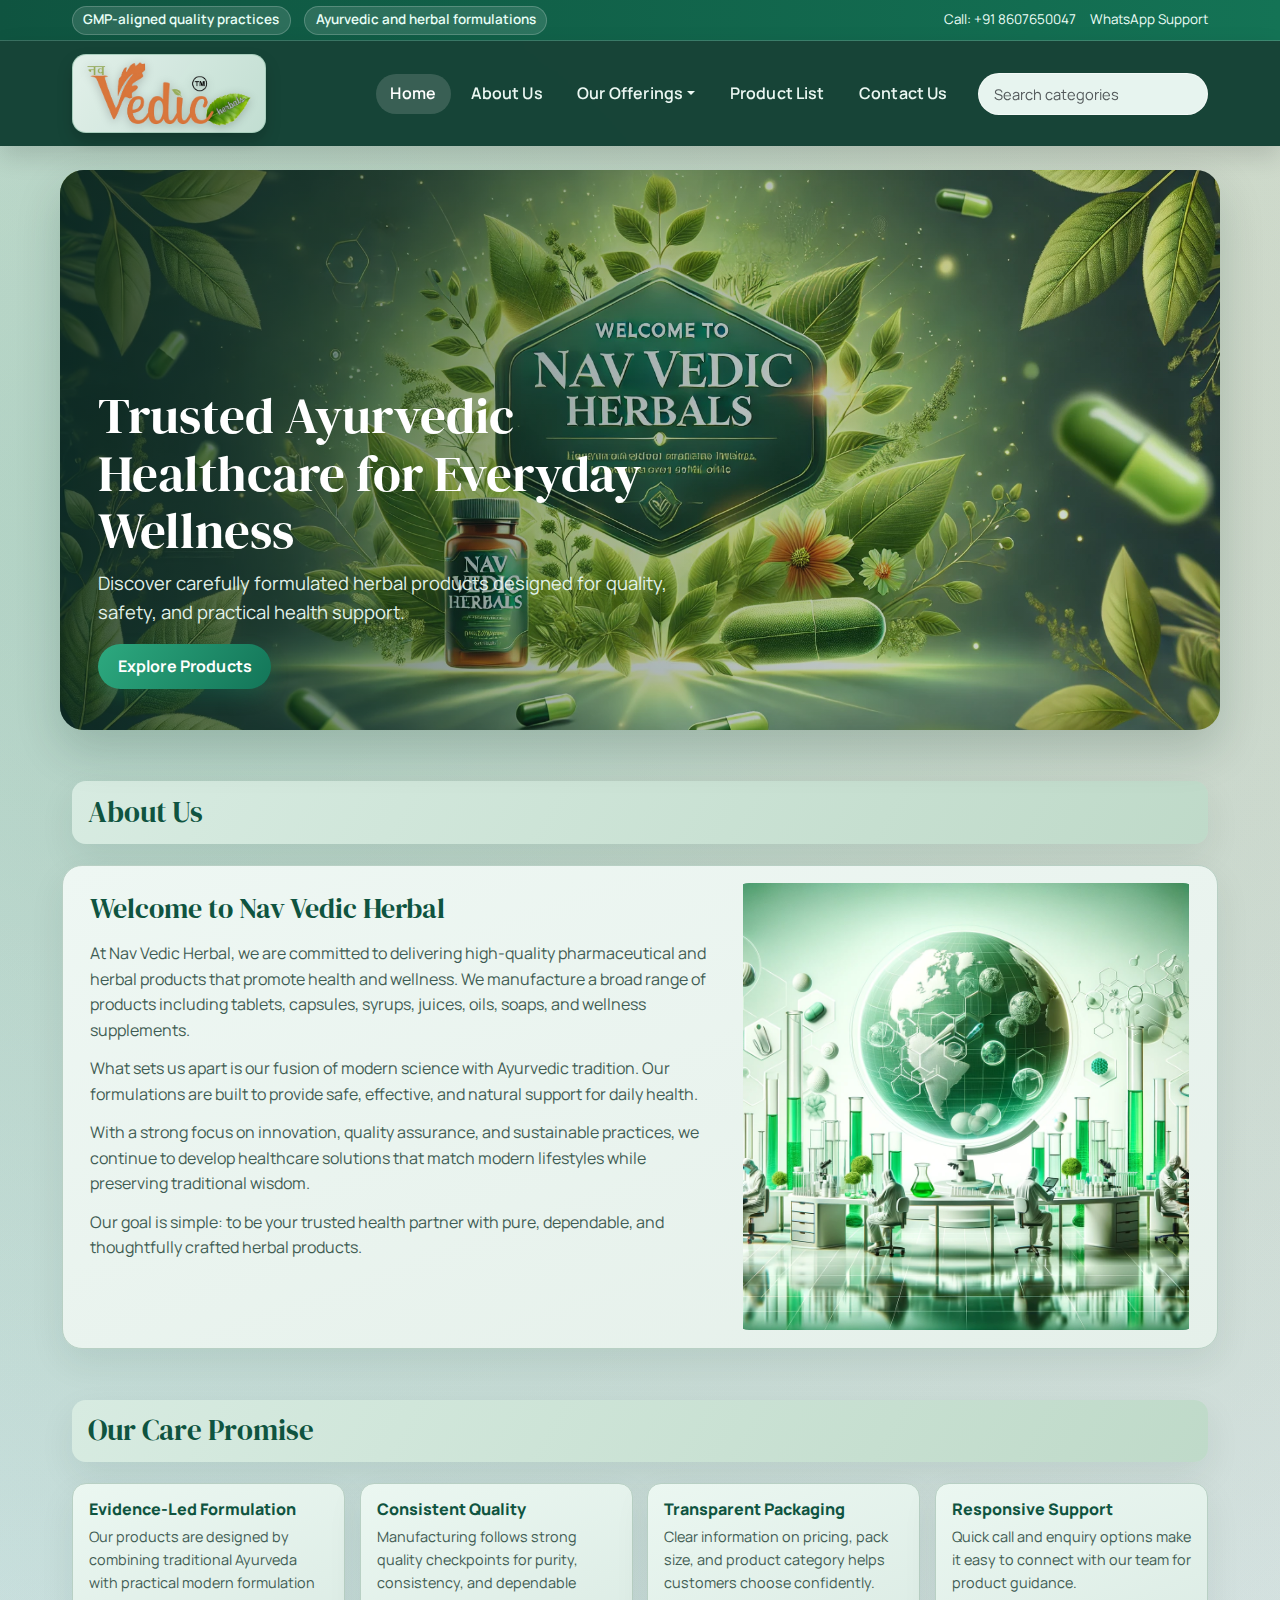
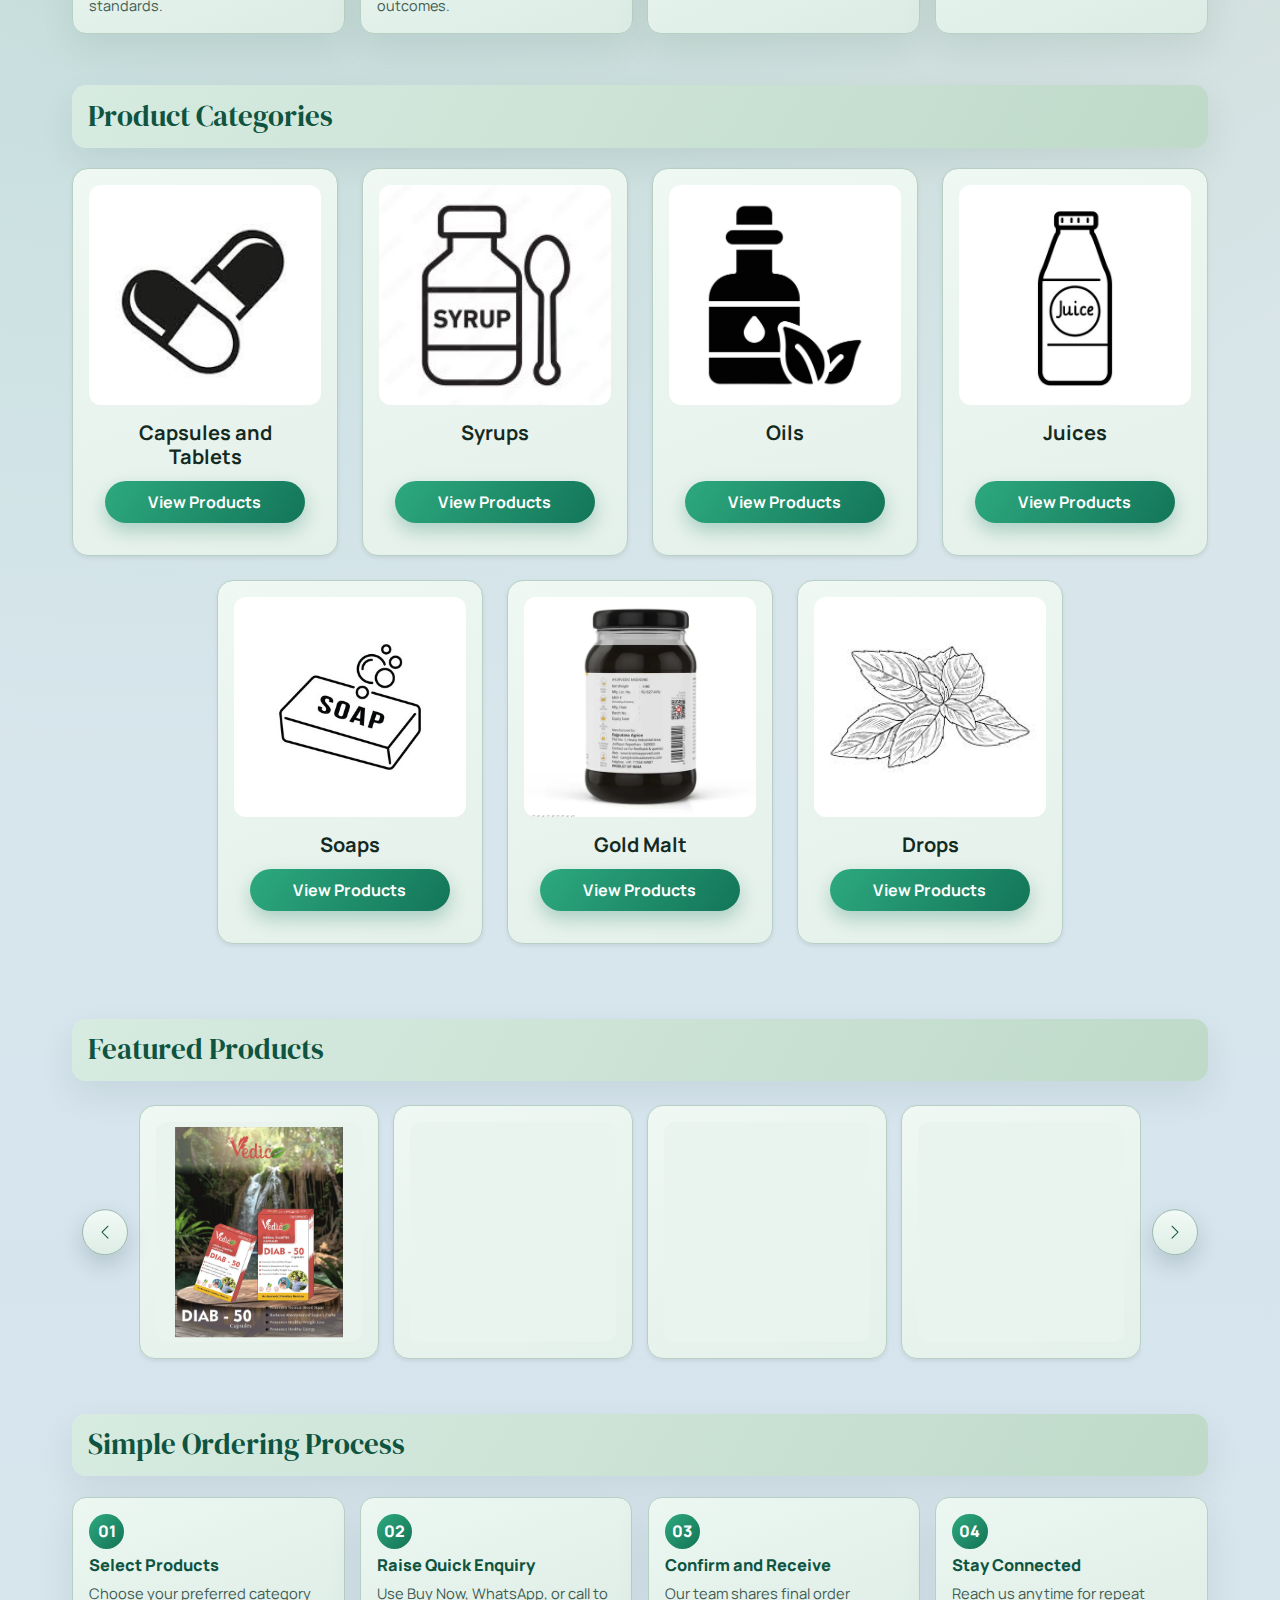
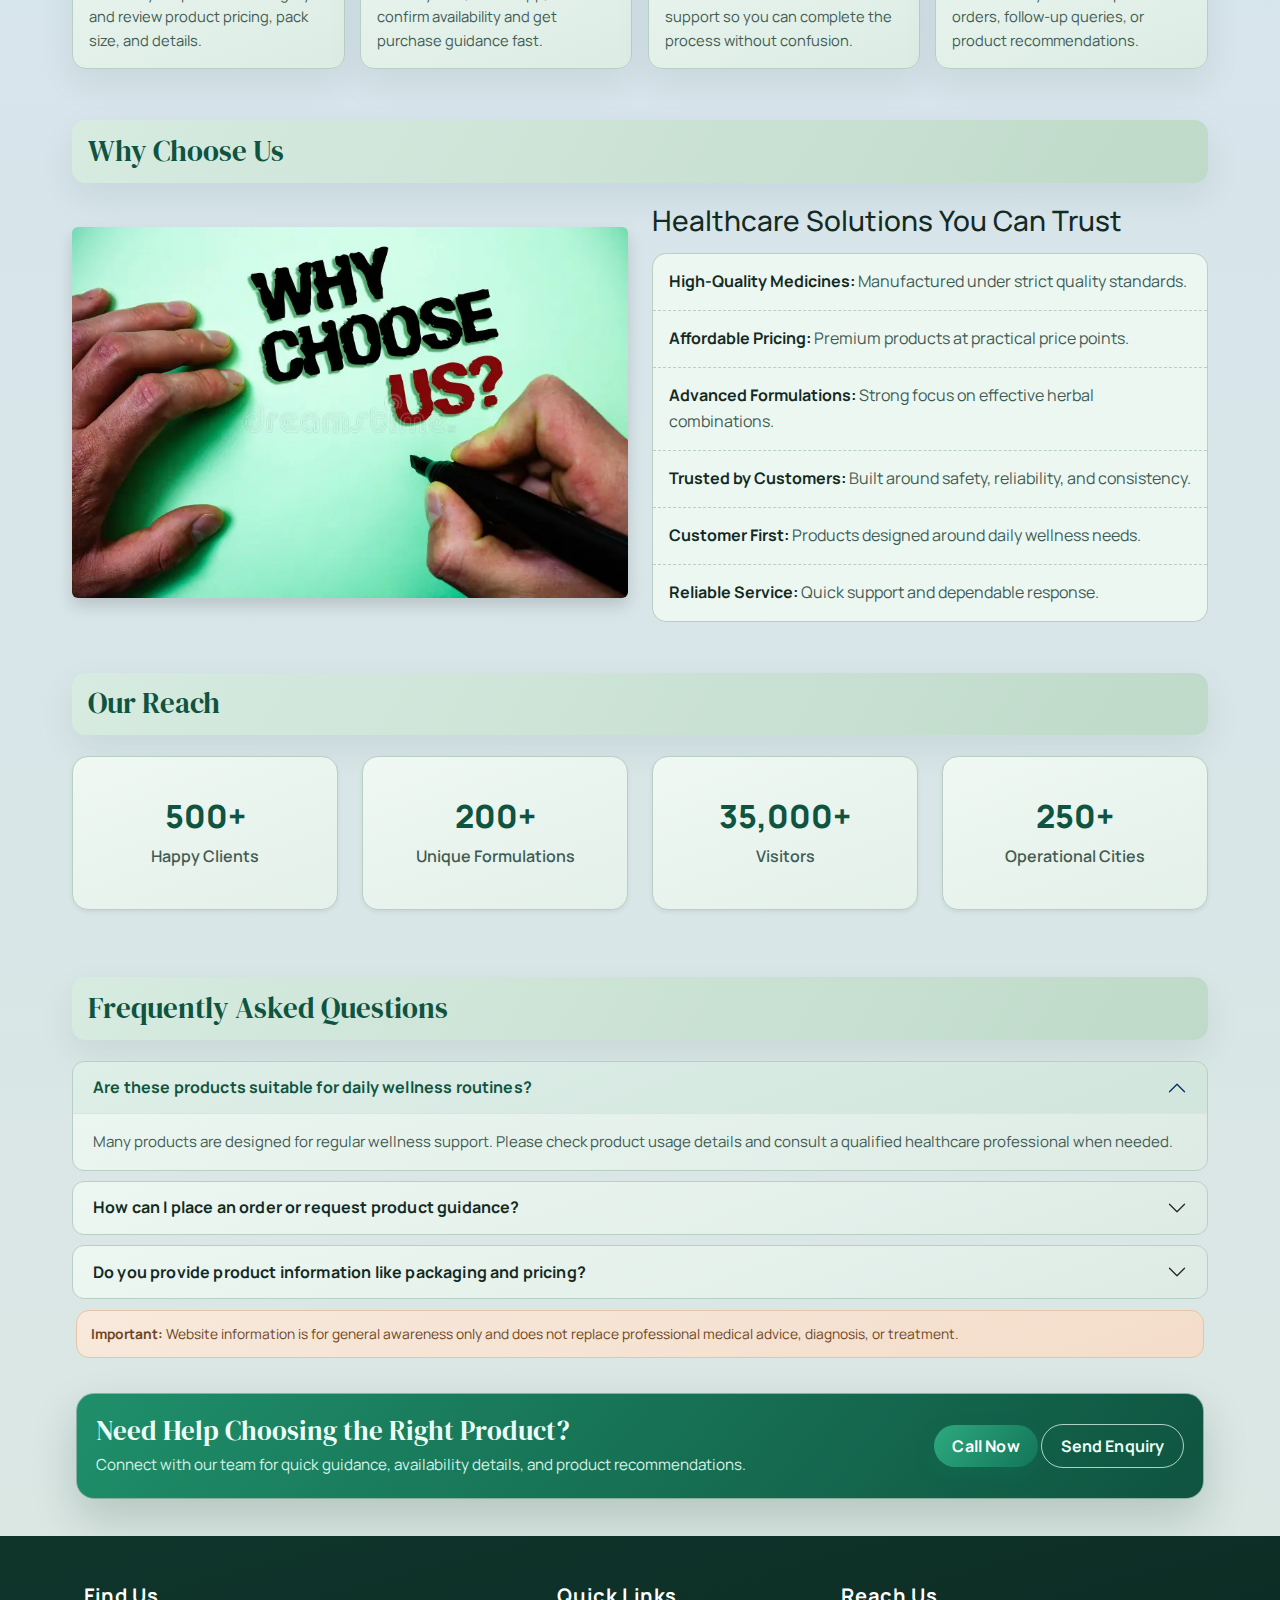
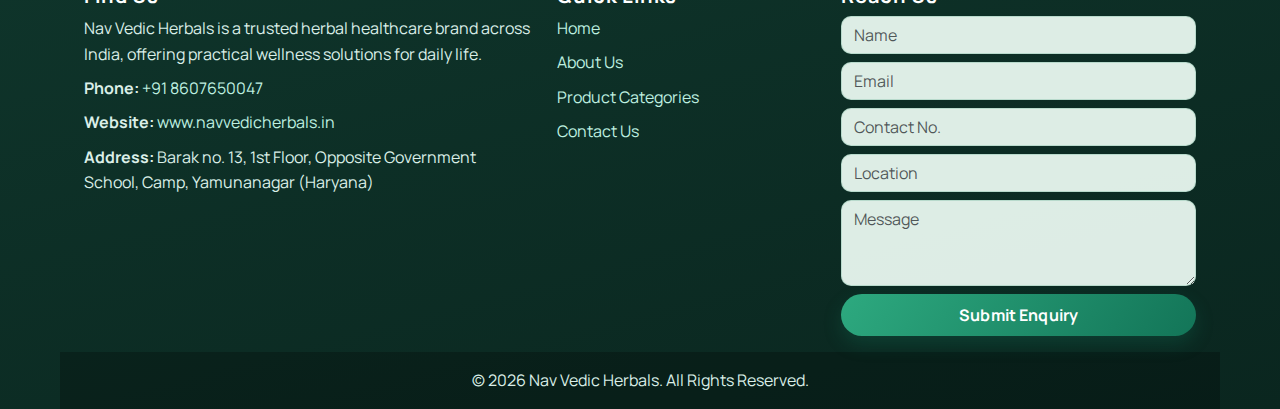
<file: index.html>
<!DOCTYPE html>
<html lang="en">
<head>
    <meta charset="UTF-8">
    <meta name="viewport" content="width=device-width, initial-scale=1.0">
    <title>Nav Vedic Herbals | Home</title>
    <meta name="description" content="Nav Vedic Herbals offers trusted Ayurvedic and herbal healthcare products including capsules, syrups, juices, oils, soaps, malt, and drops.">
    <meta name="theme-color" content="#0f5440">
    <link rel="icon" type="image/png" sizes="48x48" href="favicon-48x48.png">
    <link rel="icon" type="image/png" sizes="96x96" href="favicon-96x96.png">
    <link rel="apple-touch-icon" sizes="180x180" href="apple-touch-icon.png">
    <link rel="manifest" href="site.webmanifest">
    <link rel="shortcut icon" href="favicon.ico">
    <meta property="og:title" content="Nav Vedic Herbals">
    <meta property="og:description" content="Trusted Ayurvedic healthcare products for daily wellness support.">
    <meta property="og:type" content="website">
    <meta property="og:image" content="https://www.navvedicherbals.in/favicon-512x512.png">
    <meta name="twitter:card" content="summary">
    <link href="https://cdn.jsdelivr.net/npm/bootstrap@5.3.0/dist/css/bootstrap.min.css" rel="stylesheet">
    <script src="https://cdn.jsdelivr.net/npm/bootstrap@5.3.0/dist/js/bootstrap.bundle.min.js" defer></script>
    <link rel="stylesheet" href="CSS/style.css">
    <script type="application/ld+json">
    {
      "@context": "https://schema.org",
      "@type": "Organization",
      "name": "Nav Vedic Herbals",
      "url": "https://www.navvedicherbals.in",
      "logo": "https://www.navvedicherbals.in/images/logo-clean.png",
      "telephone": "+91-8607650047",
      "address": {
        "@type": "PostalAddress",
        "streetAddress": "Barak no. 13, 1st Floor, Opposite Government School, Camp",
        "addressLocality": "Yamunanagar",
        "addressRegion": "Haryana",
        "addressCountry": "IN"
      }
    }
    </script>
</head>
<body data-page="home">
    <a class="skip-link" href="#main-content">Skip to main content</a>

    <div class="top-strip" role="region" aria-label="Quick trust and contact information">
        <div class="container">
            <div class="top-strip-left">
                <span class="top-pill">GMP-aligned quality practices</span>
                <span class="top-pill">Ayurvedic and herbal formulations</span>
            </div>
            <div class="top-strip-right">
                <a href="tel:+918607650047" aria-label="Call Nav Vedic Herbals">Call: +91 8607650047</a>
                <a href="https://wa.me/918607650047" target="_blank" rel="noopener" aria-label="Chat on WhatsApp">WhatsApp Support</a>
            </div>
        </div>
    </div>

    <nav class="navbar navbar-expand-lg navbar-dark">
        <div class="container">
            <a class="navbar-brand" href="index.html"><img src="images/logo-clean.png" alt="Nav Vedic Herbals Logo" class="logo"></a>
            <button class="navbar-toggler" type="button" data-bs-toggle="collapse" data-bs-target="#navbarNav" aria-controls="navbarNav" aria-expanded="false" aria-label="Toggle navigation">
                <span class="navbar-toggler-icon"></span>
            </button>
            <div class="collapse navbar-collapse" id="navbarNav">
                <ul class="navbar-nav ms-auto">
                    <li class="nav-item"><a class="nav-link" href="index.html">Home</a></li>
                    <li class="nav-item"><a class="nav-link" href="#AboutUs">About Us</a></li>
                    <li class="nav-item dropdown">
                        <a class="nav-link dropdown-toggle" href="#" id="offeringsDropdown" role="button" data-bs-toggle="dropdown" aria-expanded="false">Our Offerings</a>
                        <ul class="dropdown-menu" aria-labelledby="offeringsDropdown">
                            <li><a class="dropdown-item" href="capsules.html">Tablets</a></li>
                            <li><a class="dropdown-item" href="juice.html">Juices</a></li>
                            <li><a class="dropdown-item" href="Syrup.html">Syrups</a></li>
                            <li><a class="dropdown-item" href="soap.html">Soaps</a></li>
                            <li><a class="dropdown-item" href="Oil.html">Oils</a></li>
                            <li><a class="dropdown-item" href="GoldMalt.html">Malt</a></li>
                            <li><a class="dropdown-item" href="Drops.html">Drops</a></li>
                        </ul>
                    </li>
                    <li class="nav-item"><a class="nav-link" href="#Products">Product List</a></li>
                    <li class="nav-item"><a class="nav-link" href="#footer">Contact Us</a></li>
                </ul>
                <form class="d-flex ms-lg-3 search-box" role="search">
                    <input class="form-control" type="search" placeholder="Search categories" aria-label="Search categories">
                </form>
            </div>
        </div>
    </nav>

    <main id="main-content">
        <section class="hero" aria-label="Brand introduction">
            <img src="images/BackgroundHome.webp" alt="Nav Vedic healthcare products" class="bgimage">
            <div class="hero-overlay">
                <h1>Trusted Ayurvedic Healthcare for Everyday Wellness</h1>
                <p>Discover carefully formulated herbal products designed for quality, safety, and practical health support.</p>
                <a href="#Products" class="btn btn-primary">Explore Products</a>
            </div>
        </section>

        <section id="AboutUs" class="container">
            <h2 class="about-us">About Us</h2>
            <div class="row about-content">
                <div class="col-md-7 about-text order-2 order-md-1">
                    <h3>Welcome to Nav Vedic Herbal</h3>
                    <p>At Nav Vedic Herbal, we are committed to delivering high-quality pharmaceutical and herbal products that promote health and wellness. We manufacture a broad range of products including tablets, capsules, syrups, juices, oils, soaps, and wellness supplements.</p>
                    <p>What sets us apart is our fusion of modern science with Ayurvedic tradition. Our formulations are built to provide safe, effective, and natural support for daily health.</p>
                    <p>With a strong focus on innovation, quality assurance, and sustainable practices, we continue to develop healthcare solutions that match modern lifestyles while preserving traditional wisdom.</p>
                    <p>Our goal is simple: to be your trusted health partner with pure, dependable, and thoughtfully crafted herbal products.</p>
                </div>
                <div class="col-md-5 about-img order-1 order-md-2">
                    <img src="images/About us.webp" alt="About Nav Vedic Herbals" class="aboutusimage" loading="lazy">
                </div>
            </div>
        </section>

        <section class="container mt-4" aria-label="Brand values">
            <h2 class="about-us">Our Care Promise</h2>
            <div class="value-grid">
                <article class="value-card">
                    <h4>Evidence-Led Formulation</h4>
                    <p>Our products are designed by combining traditional Ayurveda with practical modern formulation standards.</p>
                </article>
                <article class="value-card">
                    <h4>Consistent Quality</h4>
                    <p>Manufacturing follows strong quality checkpoints for purity, consistency, and dependable outcomes.</p>
                </article>
                <article class="value-card">
                    <h4>Transparent Packaging</h4>
                    <p>Clear information on pricing, pack size, and product category helps customers choose confidently.</p>
                </article>
                <article class="value-card">
                    <h4>Responsive Support</h4>
                    <p>Quick call and enquiry options make it easy to connect with our team for product guidance.</p>
                </article>
            </div>
        </section>

        <section id="Products" class="container">
            <h2 class="about-us">Product Categories</h2>
            <div class="row justify-content-center">
                <div class="col-md-3 mb-4">
                    <div class="card text-center p-3 shadow-sm">
                        <img src="images/Logos/Tablets.jpg" class="card-img-top-logo" alt="Tablets section" loading="lazy">
                        <div class="card-body">
                            <h5 class="card-title">Capsules and Tablets</h5>
                            <a href="capsules.html" class="btn btn-primary">View Products</a>
                        </div>
                    </div>
                </div>
                <div class="col-md-3 mb-4">
                    <div class="card text-center p-3 shadow-sm">
                        <img src="images/Logos/Syrup.jpg" class="card-img-top-logo" alt="Syrups section" loading="lazy">
                        <div class="card-body">
                            <h5 class="card-title">Syrups</h5>
                            <a href="Syrup.html" class="btn btn-primary">View Products</a>
                        </div>
                    </div>
                </div>
                <div class="col-md-3 mb-4">
                    <div class="card text-center p-3 shadow-sm">
                        <img src="images/Logos/oil.jpg" class="card-img-top-logo" alt="Oils section" loading="lazy">
                        <div class="card-body">
                            <h5 class="card-title">Oils</h5>
                            <a href="Oil.html" class="btn btn-primary">View Products</a>
                        </div>
                    </div>
                </div>
                <div class="col-md-3 mb-4">
                    <div class="card text-center p-3 shadow-sm">
                        <img src="images/Logos/juice.jpg" class="card-img-top-logo" alt="Juices section" loading="lazy">
                        <div class="card-body">
                            <h5 class="card-title">Juices</h5>
                            <a href="juice.html" class="btn btn-primary">View Products</a>
                        </div>
                    </div>
                </div>
            </div>

            <div class="row justify-content-center">
                <div class="col-md-3 mb-4">
                    <div class="card text-center p-3 shadow-sm">
                        <img src="images/Logos/soap.jpg" class="card-img-top-logo" alt="Soaps section" loading="lazy">
                        <div class="card-body">
                            <h5 class="card-title">Soaps</h5>
                            <a href="soap.html" class="btn btn-primary">View Products</a>
                        </div>
                    </div>
                </div>
                <div class="col-md-3 mb-4">
                    <div class="card text-center p-3 shadow-sm">
                        <img src="images/Logos/malt.webp" class="card-img-top-logo" alt="Gold malt section" loading="lazy">
                        <div class="card-body">
                            <h5 class="card-title">Gold Malt</h5>
                            <a href="GoldMalt.html" class="btn btn-primary">View Products</a>
                        </div>
                    </div>
                </div>
                <div class="col-md-3 mb-4">
                    <div class="card text-center p-3 shadow-sm">
                        <img src="images/Logos/drop.jpg" class="card-img-top-logo" alt="Drops section" loading="lazy">
                        <div class="card-body">
                            <h5 class="card-title">Drops</h5>
                            <a href="Drops.html" class="btn btn-primary">View Products</a>
                        </div>
                    </div>
                </div>
            </div>
        </section>

        <section class="container mt-4">
            <h2 class="about-us">Featured Products</h2>
            <div id="productCarousel" class="carousel slide" data-bs-ride="carousel" aria-label="Featured products carousel">
                <div class="carousel-inner">
                    <div class="carousel-item active">
                        <div class="row">
                            <div class="col-md-3"><div class="card text-center p-3 shadow-sm"><img src="images/featured/diab-50.jpg" class="card-img-top" alt="Diab 50 Capsules" loading="eager" fetchpriority="high" decoding="async" width="900" height="1125"></div></div>
                            <div class="col-md-3"><div class="card text-center p-3 shadow-sm"><img src="images/featured/femved.jpg" class="card-img-top" alt="Femved Capsules" loading="eager" decoding="async" width="900" height="1120"></div></div>
                            <div class="col-md-3"><div class="card text-center p-3 shadow-sm"><img src="images/featured/honey-all.jpg" class="card-img-top" alt="Honey All Syrup" loading="eager" decoding="async" width="900" height="1125"></div></div>
                            <div class="col-md-3"><div class="card text-center p-3 shadow-sm"><img src="images/featured/gold-malt.jpg" class="card-img-top" alt="Nav Vedic Gold Malt" loading="eager" decoding="async" width="900" height="1121"></div></div>
                        </div>
                    </div>
                    <div class="carousel-item">
                        <div class="row">
                            <div class="col-md-3"><div class="card text-center p-3 shadow-sm"><img src="images/featured/stone-split.jpg" class="card-img-top" alt="Stone Split Capsules" loading="lazy" decoding="async" width="900" height="1125"></div></div>
                            <div class="col-md-3"><div class="card text-center p-3 shadow-sm"><img src="images/featured/pain-defend-rollon.jpg" class="card-img-top" alt="Pain Defend Roll On" loading="lazy" decoding="async" width="900" height="1125"></div></div>
                            <div class="col-md-3"><div class="card text-center p-3 shadow-sm"><img src="images/featured/neem-soap.jpg" class="card-img-top" alt="Neem Aloevera Soap" loading="lazy" decoding="async" width="900" height="1125"></div></div>
                            <div class="col-md-3"><div class="card text-center p-3 shadow-sm"><img src="images/featured/aloevera-juice.jpg" class="card-img-top" alt="Aloevera Juice" loading="lazy" decoding="async" width="900" height="1125"></div></div>
                        </div>
                    </div>
                </div>
                <button class="carousel-control-prev" type="button" data-bs-target="#productCarousel" data-bs-slide="prev">
                    <span class="carousel-control-prev-icon" aria-hidden="true"></span>
                    <span class="visually-hidden">Previous</span>
                </button>
                <button class="carousel-control-next" type="button" data-bs-target="#productCarousel" data-bs-slide="next">
                    <span class="carousel-control-next-icon" aria-hidden="true"></span>
                    <span class="visually-hidden">Next</span>
                </button>
            </div>
        </section>

        <section class="container mt-5 process-shell" aria-label="How to order from Nav Vedic Herbals">
            <h2 class="about-us">Simple Ordering Process</h2>
            <div class="process-grid">
                <article class="process-step">
                    <span class="process-step-index">01</span>
                    <h3>Select Products</h3>
                    <p>Choose your preferred category and review product pricing, pack size, and details.</p>
                </article>
                <article class="process-step">
                    <span class="process-step-index">02</span>
                    <h3>Raise Quick Enquiry</h3>
                    <p>Use Buy Now, WhatsApp, or call to confirm availability and get purchase guidance fast.</p>
                </article>
                <article class="process-step">
                    <span class="process-step-index">03</span>
                    <h3>Confirm and Receive</h3>
                    <p>Our team shares final order support so you can complete the process without confusion.</p>
                </article>
                <article class="process-step">
                    <span class="process-step-index">04</span>
                    <h3>Stay Connected</h3>
                    <p>Reach us anytime for repeat orders, follow-up queries, or product recommendations.</p>
                </article>
            </div>
        </section>

        <section class="container mt-5">
            <h2 class="about-us">Why Choose Us</h2>
            <div class="row align-items-center">
                <div class="col-md-6">
                    <img src="images/ChooseUs.webp" class="img-fluid rounded shadow" alt="Why choose Nav Vedic Herbals" loading="lazy">
                </div>
                <div class="col-md-6">
                    <h3 class="mb-3">Healthcare Solutions You Can Trust</h3>
                    <ul class="list-group list-group-flush">
                        <li class="list-group-item"><b>High-Quality Medicines:</b> Manufactured under strict quality standards.</li>
                        <li class="list-group-item"><b>Affordable Pricing:</b> Premium products at practical price points.</li>
                        <li class="list-group-item"><b>Advanced Formulations:</b> Strong focus on effective herbal combinations.</li>
                        <li class="list-group-item"><b>Trusted by Customers:</b> Built around safety, reliability, and consistency.</li>
                        <li class="list-group-item"><b>Customer First:</b> Products designed around daily wellness needs.</li>
                        <li class="list-group-item"><b>Reliable Service:</b> Quick support and dependable response.</li>
                    </ul>
                </div>
            </div>
        </section>

        <section class="container mt-5 reach-shell">
            <h2 class="about-us">Our Reach</h2>
            <div class="row text-center reach-grid">
                <div class="col-md-3 mb-3">
                    <div class="card shadow-sm p-4 reach-card"><div class="card-body"><h3 data-count="500" data-suffix="+">500+</h3><p>Happy Clients</p></div></div>
                </div>
                <div class="col-md-3 mb-3">
                    <div class="card shadow-sm p-4 reach-card"><div class="card-body"><h3 data-count="200" data-suffix="+">200+</h3><p>Unique Formulations</p></div></div>
                </div>
                <div class="col-md-3 mb-3">
                    <div class="card shadow-sm p-4 reach-card"><div class="card-body"><h3 data-count="35000" data-suffix="+">35,000+</h3><p>Visitors</p></div></div>
                </div>
                <div class="col-md-3 mb-3">
                    <div class="card shadow-sm p-4 reach-card"><div class="card-body"><h3 data-count="250" data-suffix="+">250+</h3><p>Operational Cities</p></div></div>
                </div>
            </div>
        </section>

        <section class="container mt-5 faq-shell" aria-label="Frequently asked questions">
            <h2 class="about-us">Frequently Asked Questions</h2>
            <div class="accordion" id="faqAccordion">
                <div class="accordion-item">
                    <h3 class="accordion-header" id="faqHeadingOne">
                        <button class="accordion-button" type="button" data-bs-toggle="collapse" data-bs-target="#faqOne" aria-expanded="true" aria-controls="faqOne">
                            Are these products suitable for daily wellness routines?
                        </button>
                    </h3>
                    <div id="faqOne" class="accordion-collapse collapse show" aria-labelledby="faqHeadingOne" data-bs-parent="#faqAccordion">
                        <div class="accordion-body">Many products are designed for regular wellness support. Please check product usage details and consult a qualified healthcare professional when needed.</div>
                    </div>
                </div>
                <div class="accordion-item">
                    <h3 class="accordion-header" id="faqHeadingTwo">
                        <button class="accordion-button collapsed" type="button" data-bs-toggle="collapse" data-bs-target="#faqTwo" aria-expanded="false" aria-controls="faqTwo">
                            How can I place an order or request product guidance?
                        </button>
                    </h3>
                    <div id="faqTwo" class="accordion-collapse collapse" aria-labelledby="faqHeadingTwo" data-bs-parent="#faqAccordion">
                        <div class="accordion-body">Use the Buy Now buttons on product pages, call us directly, or submit the enquiry form in the contact section for support.</div>
                    </div>
                </div>
                <div class="accordion-item">
                    <h3 class="accordion-header" id="faqHeadingThree">
                        <button class="accordion-button collapsed" type="button" data-bs-toggle="collapse" data-bs-target="#faqThree" aria-expanded="false" aria-controls="faqThree">
                            Do you provide product information like packaging and pricing?
                        </button>
                    </h3>
                    <div id="faqThree" class="accordion-collapse collapse" aria-labelledby="faqHeadingThree" data-bs-parent="#faqAccordion">
                        <div class="accordion-body">Yes. Product pages display packaging and pricing details to help customers make informed choices quickly.</div>
                    </div>
                </div>
            </div>
        </section>

        <section class="medical-note" aria-label="Medical notice">
            <p><strong>Important:</strong> Website information is for general awareness only and does not replace professional medical advice, diagnosis, or treatment.</p>
        </section>

        <section class="cta-band" aria-label="Primary contact call to action">
            <div class="cta-band-inner">
                <div>
                    <h3>Need Help Choosing the Right Product?</h3>
                    <p>Connect with our team for quick guidance, availability details, and product recommendations.</p>
                </div>
                <div>
                    <a href="tel:+918607650047" class="btn btn-primary">Call Now</a>
                    <a href="#footer" class="btn btn-outline-brand">Send Enquiry</a>
                </div>
            </div>
        </section>
    </main>

    <footer class="bg-dark text-white pt-5 pb-4">
        <div id="footer" class="Footer">
            <div class="row px-3 px-md-4">
                <div class="col-md-5">
                    <h5 class="fw-bold">Find Us</h5>
                    <p>Nav Vedic Herbals is a trusted herbal healthcare brand across India, offering practical wellness solutions for daily life.</p>
                    <p><strong>Phone:</strong> <a href="tel:+918607650047">+91 8607650047</a></p>
                    <p><strong>Website:</strong> <a href="https://www.navvedicherbals.in" target="_blank" rel="noopener">www.navvedicherbals.in</a></p>
                    <p><strong>Address:</strong> Barak no. 13, 1st Floor, Opposite Government School, Camp, Yamunanagar (Haryana)</p>
                </div>
                <div class="col-md-3">
                    <h5 class="fw-bold">Quick Links</h5>
                    <p><a href="index.html">Home</a></p>
                    <p><a href="#AboutUs">About Us</a></p>
                    <p><a href="#Products">Product Categories</a></p>
                    <p><a href="#footer">Contact Us</a></p>
                </div>
                <div class="col-md-4">
                    <h5 class="fw-bold">Reach Us</h5>
                    <form>
                        <input type="text" class="form-control mb-2" placeholder="Name" aria-label="Name" required>
                        <input type="email" class="form-control mb-2" placeholder="Email" aria-label="Email" required>
                        <input type="text" class="form-control mb-2" placeholder="Contact No." aria-label="Contact number" required>
                        <input type="text" class="form-control mb-2" placeholder="Location" aria-label="Location">
                        <textarea class="form-control mb-2" placeholder="Message" rows="3" aria-label="Message" required></textarea>
                        <button type="submit" class="btn btn-primary w-100">Submit Enquiry</button>
                    </form>
                </div>
            </div>
            <div class="text-center mt-3 py-3 bg-secondary">
                <p class="mb-0">&copy; 2026 Nav Vedic Herbals. All Rights Reserved.</p>
            </div>
        </div>
    </footer>

    <script src="scripts/main.js"></script>
</body>
</html>
</file>
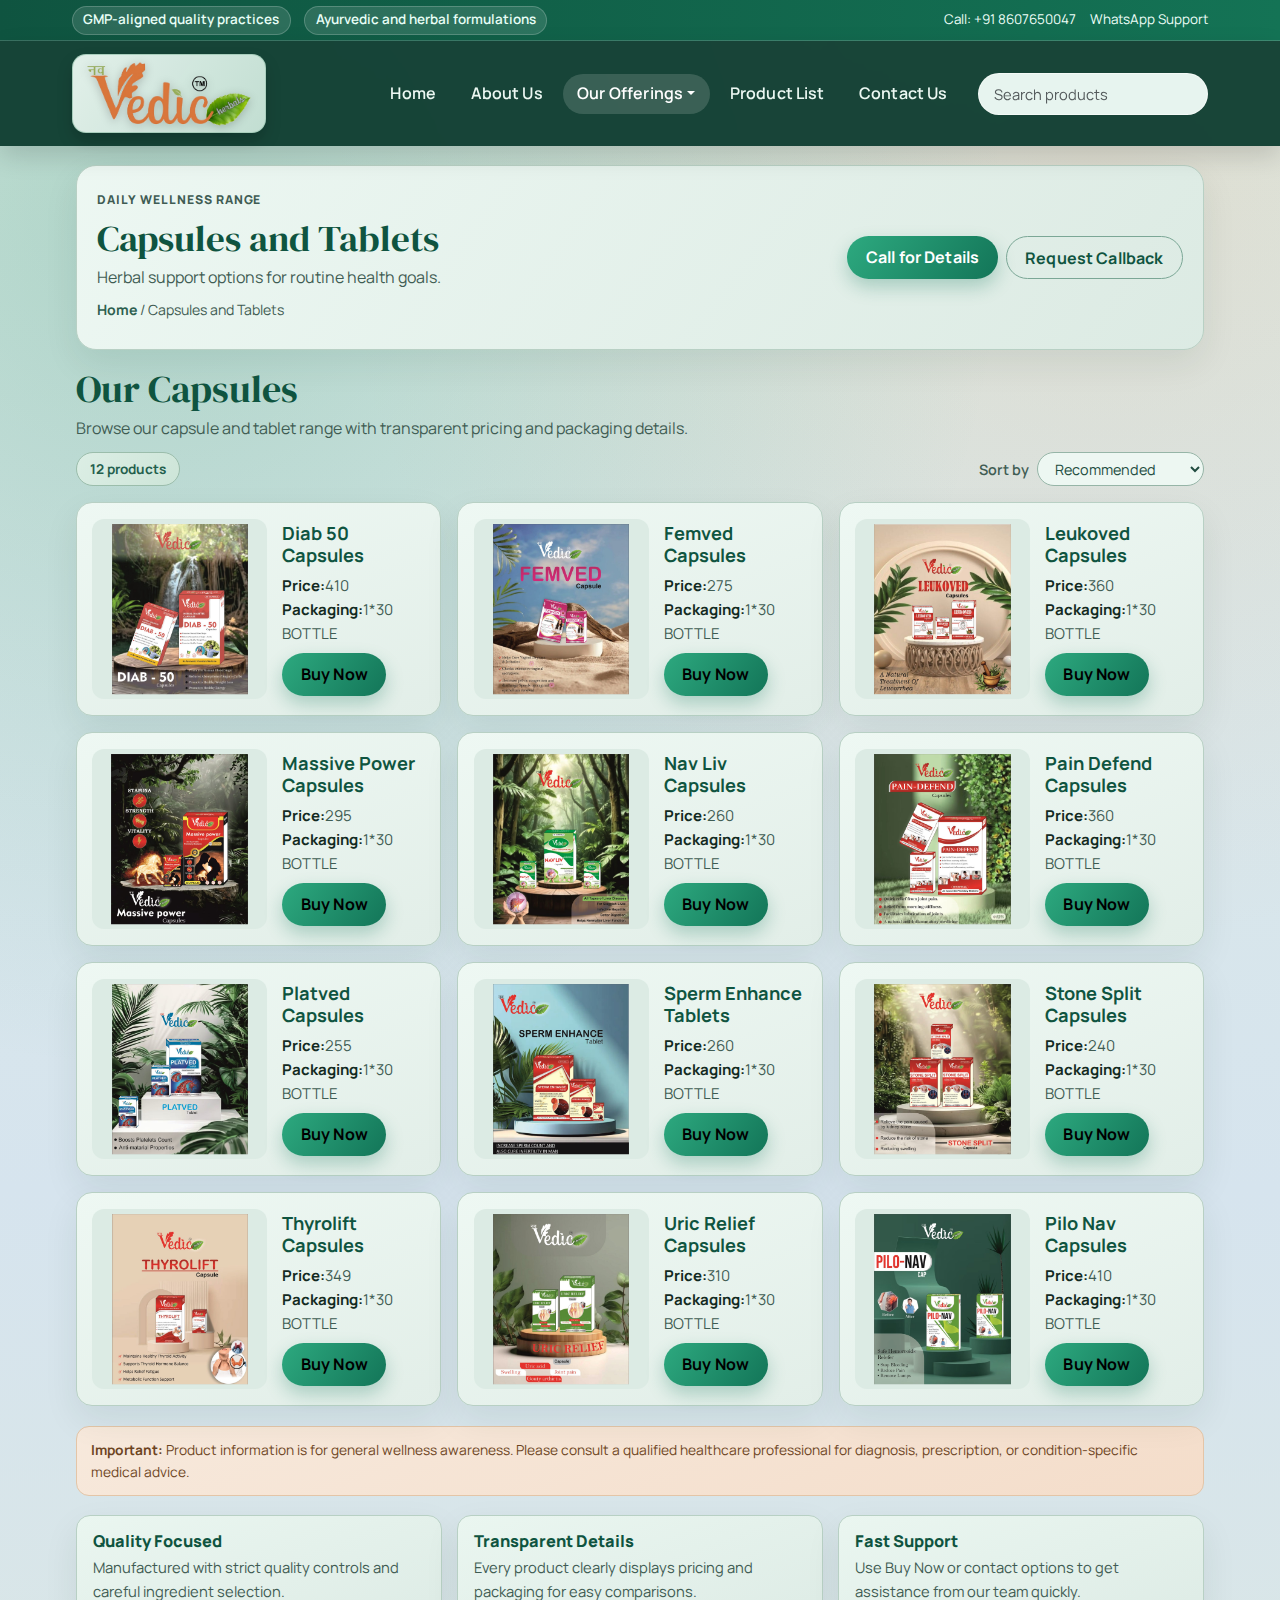
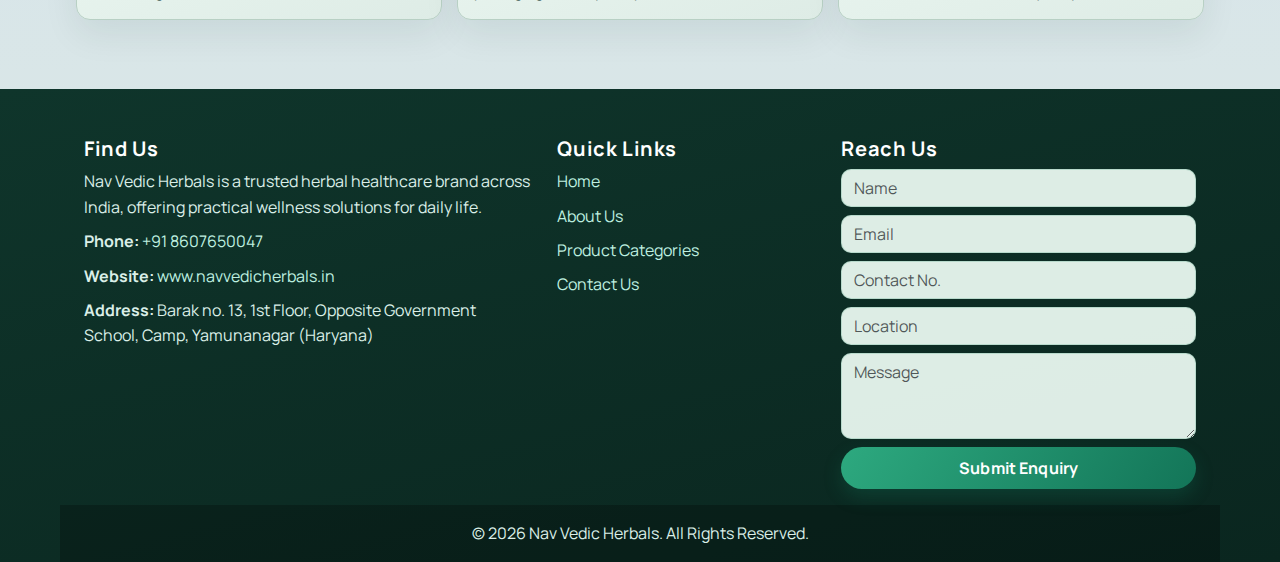
<file: capsules.html>
<!DOCTYPE html>
<html lang="en">
<head>
    <meta charset="UTF-8">
    <meta name="viewport" content="width=device-width, initial-scale=1.0">
    <title>Nav Vedic Herbals | Capsules and Tablets</title>
    <meta name="description" content="Our Capsules by Nav Vedic Herbals. Explore product options, pricing, and packaging details.">
    <meta name="theme-color" content="#0f5440">
    <link rel="icon" type="image/png" sizes="48x48" href="favicon-48x48.png">
    <link rel="icon" type="image/png" sizes="96x96" href="favicon-96x96.png">
    <link rel="apple-touch-icon" sizes="180x180" href="apple-touch-icon.png">
    <link rel="manifest" href="site.webmanifest">
    <link rel="shortcut icon" href="favicon.ico">
    <link href="https://cdn.jsdelivr.net/npm/bootstrap@5.3.0/dist/css/bootstrap.min.css" rel="stylesheet">
    <script src="https://cdn.jsdelivr.net/npm/bootstrap@5.3.0/dist/js/bootstrap.bundle.min.js" defer></script>
    <link rel="stylesheet" href="CSS/style.css">
</head>
<body data-page="capsules">
    <a class="skip-link" href="#main-content">Skip to main content</a>
    <div class="top-strip" role="region" aria-label="Quick trust and contact information">
        <div class="container">
            <div class="top-strip-left">
                <span class="top-pill">GMP-aligned quality practices</span>
                <span class="top-pill">Ayurvedic and herbal formulations</span>
            </div>
            <div class="top-strip-right">
                <a href="tel:+918607650047" aria-label="Call Nav Vedic Herbals">Call: +91 8607650047</a>
                <a href="https://wa.me/918607650047" target="_blank" rel="noopener" aria-label="Chat on WhatsApp">WhatsApp Support</a>
            </div>
        </div>
    </div>
    <nav class="navbar navbar-expand-lg navbar-dark">
        <div class="container">
            <a class="navbar-brand" href="index.html"><img src="images/logo-clean.png" alt="Nav Vedic Herbals Logo" class="logo"></a>
            <button class="navbar-toggler" type="button" data-bs-toggle="collapse" data-bs-target="#navbarNav" aria-controls="navbarNav" aria-expanded="false" aria-label="Toggle navigation">
                <span class="navbar-toggler-icon"></span>
            </button>
            <div class="collapse navbar-collapse" id="navbarNav">
                <ul class="navbar-nav ms-auto">
                    <li class="nav-item"><a class="nav-link" href="index.html">Home</a></li>
                    <li class="nav-item"><a class="nav-link" href="index.html#AboutUs">About Us</a></li>
                    <li class="nav-item dropdown">
                        <a class="nav-link dropdown-toggle" href="#" id="offeringsDropdown" role="button" data-bs-toggle="dropdown" aria-expanded="false">Our Offerings</a>
                        <ul class="dropdown-menu" aria-labelledby="offeringsDropdown">
                            <li><a class="dropdown-item" href="capsules.html">Tablets</a></li>
                            <li><a class="dropdown-item" href="juice.html">Juices</a></li>
                            <li><a class="dropdown-item" href="Syrup.html">Syrups</a></li>
                            <li><a class="dropdown-item" href="soap.html">Soaps</a></li>
                            <li><a class="dropdown-item" href="Oil.html">Oils</a></li>
                            <li><a class="dropdown-item" href="GoldMalt.html">Malt</a></li>
                            <li><a class="dropdown-item" href="Drops.html">Drops</a></li>
                        </ul>
                    </li>
                    <li class="nav-item"><a class="nav-link" href="index.html#Products">Product List</a></li>
                    <li class="nav-item"><a class="nav-link" href="#footer">Contact Us</a></li>
                </ul>
                <form class="d-flex ms-lg-3 search-box" role="search">
                    <input class="form-control" type="search" placeholder="Search products" aria-label="Search products">
                </form>
            </div>
        </div>
    </nav>

    <section class="page-hero" aria-label="Capsules and Tablets page introduction">
        <div class="page-hero-inner">
            <div>
                <p class="page-kicker">Daily Wellness Range</p>
                <h1>Capsules and Tablets</h1>
                <p>Herbal support options for routine health goals.</p>
                <p class="page-breadcrumb"><a href="index.html">Home</a> / Capsules and Tablets</p>
            </div>
            <div class="page-hero-actions">
                <a href="tel:+918607650047" class="btn btn-primary">Call for Details</a>
                <a href="#footer" class="btn btn-outline-brand">Request Callback</a>
            </div>
        </div>
    </section>
    <main id="main-content">
        <section class="product-section">
            <div class="product-section-head">
                <h2>Our Capsules</h2>
                <p class="section-subtitle">Browse our capsule and tablet range with transparent pricing and packaging details.</p>
            </div>
            <div class="product-controls">
                <span class="product-count" data-product-count aria-live="polite">12 products</span>
                <label class="sort-wrap" for="productSort">Sort by
                    <select id="productSort" class="product-sort" aria-label="Sort products">
                        <option value="default">Recommended</option>
                        <option value="price-low">Price: Low to High</option>
                        <option value="price-high">Price: High to Low</option>
                        <option value="name-asc">Name: A to Z</option>
                    </select>
                </label>
            </div>
            <div class="product-grid" data-product-grid>
            <article class="product" data-product-card>
                <img src="images/offerings/diab-50-capsules.jpg" decoding="async" width="900" height="1125" alt="Diab 50 Capsules" loading="eager" fetchpriority="high">
                <div class="product-info">
                    <h3>Diab 50 Capsules</h3>
                    <p><b>Price:</b>410<br><b>Packaging:</b>1*30 BOTTLE</p>
                    <button type="button">Buy Now</button>
                </div>
            </article>
            <article class="product" data-product-card>
                <img src="images/offerings/femved-capsule.jpg" decoding="async" width="900" height="1120" alt="Femved Capsules" loading="lazy">
                <div class="product-info">
                    <h3>Femved Capsules</h3>
                    <p><b>Price:</b>275<br><b>Packaging:</b>1*30 BOTTLE</p>
                    <button type="button">Buy Now</button>
                </div>
            </article>
            <article class="product" data-product-card>
                <img src="images/offerings/leukoved-capsules.jpg" decoding="async" width="900" height="1125" alt="Leukoved Capsules" loading="lazy">
                <div class="product-info">
                    <h3>Leukoved Capsules</h3>
                    <p><b>Price:</b>360<br><b>Packaging:</b>1*30 BOTTLE</p>
                    <button type="button">Buy Now</button>
                </div>
            </article>
            <article class="product" data-product-card>
                <img src="images/offerings/massive-power-capsules.jpg" decoding="async" width="900" height="1121" alt="Massive Power Capsules" loading="lazy">
                <div class="product-info">
                    <h3>Massive Power Capsules</h3>
                    <p><b>Price:</b>295<br><b>Packaging:</b>1*30 BOTTLE</p>
                    <button type="button">Buy Now</button>
                </div>
            </article>
            <article class="product" data-product-card>
                <img src="images/offerings/nav-liv-capsules.jpg" decoding="async" width="900" height="1125" alt="Nav Liv Capsules" loading="lazy">
                <div class="product-info">
                    <h3>Nav Liv Capsules</h3>
                    <p><b>Price:</b>260<br><b>Packaging:</b>1*30 BOTTLE</p>
                    <button type="button">Buy Now</button>
                </div>
            </article>
            <article class="product" data-product-card>
                <img src="images/offerings/pain-defend-capsules.jpg" decoding="async" width="900" height="1125" alt="Pain Defend Capsules" loading="lazy">
                <div class="product-info">
                    <h3>Pain Defend Capsules</h3>
                    <p><b>Price:</b>360<br><b>Packaging:</b>1*30 BOTTLE</p>
                    <button type="button">Buy Now</button>
                </div>
            </article>
            <article class="product" data-product-card>
                <img src="images/offerings/platved-capsules.jpg" decoding="async" width="900" height="1125" alt="Platved Capsules" loading="lazy">
                <div class="product-info">
                    <h3>Platved Capsules</h3>
                    <p><b>Price:</b>255<br><b>Packaging:</b>1*30 BOTTLE</p>
                    <button type="button">Buy Now</button>
                </div>
            </article>
            <article class="product" data-product-card>
                <img src="images/offerings/sperm-enhance-tablets.jpg" decoding="async" width="900" height="1125" alt="Sperm Enhance Tablets" loading="lazy">
                <div class="product-info">
                    <h3>Sperm Enhance Tablets</h3>
                    <p><b>Price:</b>260<br><b>Packaging:</b>1*30 BOTTLE</p>
                    <button type="button">Buy Now</button>
                </div>
            </article>
            <article class="product" data-product-card>
                <img src="images/offerings/stone-split-capsules.jpg" decoding="async" width="900" height="1125" alt="Stone Split Capsules" loading="lazy">
                <div class="product-info">
                    <h3>Stone Split Capsules</h3>
                    <p><b>Price:</b>240<br><b>Packaging:</b>1*30 BOTTLE</p>
                    <button type="button">Buy Now</button>
                </div>
            </article>
            <article class="product" data-product-card>
                <img src="images/offerings/thyrolift-capsules.jpg" decoding="async" width="900" height="1125" alt="Thyrolift Capsules" loading="lazy">
                <div class="product-info">
                    <h3>Thyrolift Capsules</h3>
                    <p><b>Price:</b>349<br><b>Packaging:</b>1*30 BOTTLE</p>
                    <button type="button">Buy Now</button>
                </div>
            </article>
            <article class="product" data-product-card>
                <img src="images/offerings/uric-relief-capsules.jpg" decoding="async" width="900" height="1125" alt="Uric Relief Capsules" loading="lazy">
                <div class="product-info">
                    <h3>Uric Relief Capsules</h3>
                    <p><b>Price:</b>310<br><b>Packaging:</b>1*30 BOTTLE</p>
                    <button type="button">Buy Now</button>
                </div>
            </article>
            <article class="product" data-product-card>
                <img src="images/offerings/pilonavcapsules.jpg" decoding="async" width="900" height="1125" alt="Pilo Nav Capsules" loading="lazy">
                <div class="product-info">
                    <h3>Pilo Nav Capsules</h3>
                    <p><b>Price:</b>410<br><b>Packaging:</b>1*30 BOTTLE</p>
                    <button type="button">Buy Now</button>
                </div>
            </article>
            </div>
        </section>

        <section class="medical-note" aria-label="Medical notice">
            <p><strong>Important:</strong> Product information is for general wellness awareness. Please consult a qualified healthcare professional for diagnosis, prescription, or condition-specific medical advice.</p>
        </section>

        <section class="quick-trust">
            <div class="quick-trust-grid">
                <article class="quick-trust-item">
                    <h4>Quality Focused</h4>
                    <p>Manufactured with strict quality controls and careful ingredient selection.</p>
                </article>
                <article class="quick-trust-item">
                    <h4>Transparent Details</h4>
                    <p>Every product clearly displays pricing and packaging for easy comparisons.</p>
                </article>
                <article class="quick-trust-item">
                    <h4>Fast Support</h4>
                    <p>Use Buy Now or contact options to get assistance from our team quickly.</p>
                </article>
            </div>
        </section>
    </main>

    <footer class="bg-dark text-white pt-5 pb-4">
        <div id="footer" class="Footer">
            <div class="row px-3 px-md-4">
                <div class="col-md-5">
                    <h5 class="fw-bold">Find Us</h5>
                    <p>Nav Vedic Herbals is a trusted herbal healthcare brand across India, offering practical wellness solutions for daily life.</p>
                    <p><strong>Phone:</strong> <a href="tel:+918607650047">+91 8607650047</a></p>
                    <p><strong>Website:</strong> <a href="https://www.navvedicherbals.in" target="_blank" rel="noopener">www.navvedicherbals.in</a></p>
                    <p><strong>Address:</strong> Barak no. 13, 1st Floor, Opposite Government School, Camp, Yamunanagar (Haryana)</p>
                </div>
                <div class="col-md-3">
                    <h5 class="fw-bold">Quick Links</h5>
                    <p><a href="index.html">Home</a></p>
                    <p><a href="index.html#AboutUs">About Us</a></p>
                    <p><a href="index.html#Products">Product Categories</a></p>
                    <p><a href="#footer">Contact Us</a></p>
                </div>
                <div class="col-md-4">
                    <h5 class="fw-bold">Reach Us</h5>
                    <form>
                        <input type="text" class="form-control mb-2" placeholder="Name" aria-label="Name" required>
                        <input type="email" class="form-control mb-2" placeholder="Email" aria-label="Email" required>
                        <input type="text" class="form-control mb-2" placeholder="Contact No." aria-label="Contact number" required>
                        <input type="text" class="form-control mb-2" placeholder="Location" aria-label="Location">
                        <textarea class="form-control mb-2" placeholder="Message" rows="3" aria-label="Message" required></textarea>
                        <button type="submit" class="btn btn-primary w-100">Submit Enquiry</button>
                    </form>
                </div>
            </div>
            <div class="text-center mt-3 py-3 bg-secondary">
                <p class="mb-0">&copy; 2026 Nav Vedic Herbals. All Rights Reserved.</p>
            </div>
        </div>
    </footer>

    <script src="scripts/main.js"></script>
</body>
</html>
</file>
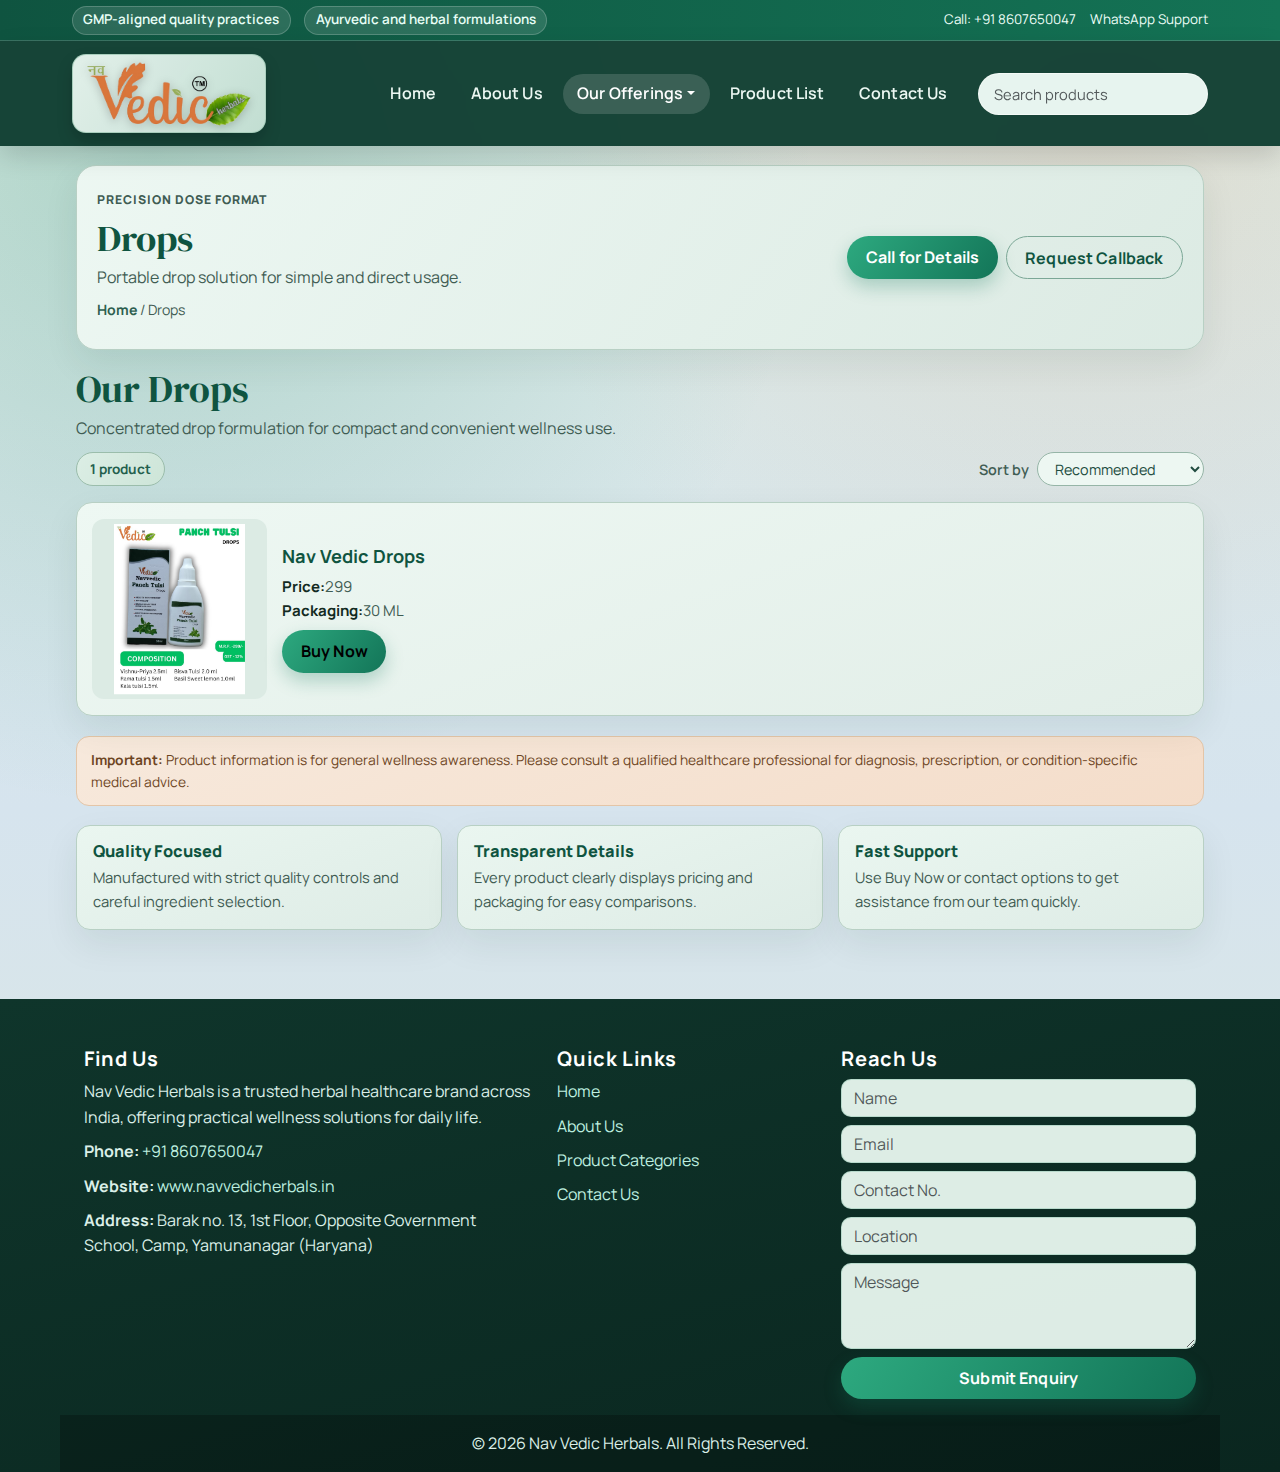
<file: Drops.html>
<!DOCTYPE html>
<html lang="en">
<head>
    <meta charset="UTF-8">
    <meta name="viewport" content="width=device-width, initial-scale=1.0">
    <title>Nav Vedic Herbals | Drops</title>
    <meta name="description" content="Our Drops by Nav Vedic Herbals. Explore product options, pricing, and packaging details.">
    <meta name="theme-color" content="#0f5440">
    <link rel="icon" type="image/png" sizes="48x48" href="favicon-48x48.png">
    <link rel="icon" type="image/png" sizes="96x96" href="favicon-96x96.png">
    <link rel="apple-touch-icon" sizes="180x180" href="apple-touch-icon.png">
    <link rel="manifest" href="site.webmanifest">
    <link rel="shortcut icon" href="favicon.ico">
    <link href="https://cdn.jsdelivr.net/npm/bootstrap@5.3.0/dist/css/bootstrap.min.css" rel="stylesheet">
    <script src="https://cdn.jsdelivr.net/npm/bootstrap@5.3.0/dist/js/bootstrap.bundle.min.js" defer></script>
    <link rel="stylesheet" href="CSS/style.css">
</head>
<body data-page="drops">
    <a class="skip-link" href="#main-content">Skip to main content</a>
    <div class="top-strip" role="region" aria-label="Quick trust and contact information">
        <div class="container">
            <div class="top-strip-left">
                <span class="top-pill">GMP-aligned quality practices</span>
                <span class="top-pill">Ayurvedic and herbal formulations</span>
            </div>
            <div class="top-strip-right">
                <a href="tel:+918607650047" aria-label="Call Nav Vedic Herbals">Call: +91 8607650047</a>
                <a href="https://wa.me/918607650047" target="_blank" rel="noopener" aria-label="Chat on WhatsApp">WhatsApp Support</a>
            </div>
        </div>
    </div>
    <nav class="navbar navbar-expand-lg navbar-dark">
        <div class="container">
            <a class="navbar-brand" href="index.html"><img src="images/logo-clean.png" alt="Nav Vedic Herbals Logo" class="logo"></a>
            <button class="navbar-toggler" type="button" data-bs-toggle="collapse" data-bs-target="#navbarNav" aria-controls="navbarNav" aria-expanded="false" aria-label="Toggle navigation">
                <span class="navbar-toggler-icon"></span>
            </button>
            <div class="collapse navbar-collapse" id="navbarNav">
                <ul class="navbar-nav ms-auto">
                    <li class="nav-item"><a class="nav-link" href="index.html">Home</a></li>
                    <li class="nav-item"><a class="nav-link" href="index.html#AboutUs">About Us</a></li>
                    <li class="nav-item dropdown">
                        <a class="nav-link dropdown-toggle" href="#" id="offeringsDropdown" role="button" data-bs-toggle="dropdown" aria-expanded="false">Our Offerings</a>
                        <ul class="dropdown-menu" aria-labelledby="offeringsDropdown">
                            <li><a class="dropdown-item" href="capsules.html">Tablets</a></li>
                            <li><a class="dropdown-item" href="juice.html">Juices</a></li>
                            <li><a class="dropdown-item" href="Syrup.html">Syrups</a></li>
                            <li><a class="dropdown-item" href="soap.html">Soaps</a></li>
                            <li><a class="dropdown-item" href="Oil.html">Oils</a></li>
                            <li><a class="dropdown-item" href="GoldMalt.html">Malt</a></li>
                            <li><a class="dropdown-item" href="Drops.html">Drops</a></li>
                        </ul>
                    </li>
                    <li class="nav-item"><a class="nav-link" href="index.html#Products">Product List</a></li>
                    <li class="nav-item"><a class="nav-link" href="#footer">Contact Us</a></li>
                </ul>
                <form class="d-flex ms-lg-3 search-box" role="search">
                    <input class="form-control" type="search" placeholder="Search products" aria-label="Search products">
                </form>
            </div>
        </div>
    </nav>

    <section class="page-hero" aria-label="Drops page introduction">
        <div class="page-hero-inner">
            <div>
                <p class="page-kicker">Precision Dose Format</p>
                <h1>Drops</h1>
                <p>Portable drop solution for simple and direct usage.</p>
                <p class="page-breadcrumb"><a href="index.html">Home</a> / Drops</p>
            </div>
            <div class="page-hero-actions">
                <a href="tel:+918607650047" class="btn btn-primary">Call for Details</a>
                <a href="#footer" class="btn btn-outline-brand">Request Callback</a>
            </div>
        </div>
    </section>
    <main id="main-content">
        <section class="product-section">
            <div class="product-section-head">
                <h2>Our Drops</h2>
                <p class="section-subtitle">Concentrated drop formulation for compact and convenient wellness use.</p>
            </div>
            <div class="product-controls">
                <span class="product-count" data-product-count aria-live="polite">1 product</span>
                <label class="sort-wrap" for="productSort">Sort by
                    <select id="productSort" class="product-sort" aria-label="Sort products">
                        <option value="default">Recommended</option>
                        <option value="price-low">Price: Low to High</option>
                        <option value="price-high">Price: High to Low</option>
                        <option value="name-asc">Name: A to Z</option>
                    </select>
                </label>
            </div>
            <div class="product-grid" data-product-grid>
            <article class="product" data-product-card>
                <img src="images/offerings/drops.jpg" decoding="async" width="900" height="1167" alt="Nav Vedic Drops" loading="eager" fetchpriority="high">
                <div class="product-info">
                    <h3>Nav Vedic Drops</h3>
                    <p><b>Price:</b>299<br><b>Packaging:</b>30 ML</p>
                    <button type="button">Buy Now</button>
                </div>
            </article>
            </div>
        </section>

        <section class="medical-note" aria-label="Medical notice">
            <p><strong>Important:</strong> Product information is for general wellness awareness. Please consult a qualified healthcare professional for diagnosis, prescription, or condition-specific medical advice.</p>
        </section>

        <section class="quick-trust">
            <div class="quick-trust-grid">
                <article class="quick-trust-item">
                    <h4>Quality Focused</h4>
                    <p>Manufactured with strict quality controls and careful ingredient selection.</p>
                </article>
                <article class="quick-trust-item">
                    <h4>Transparent Details</h4>
                    <p>Every product clearly displays pricing and packaging for easy comparisons.</p>
                </article>
                <article class="quick-trust-item">
                    <h4>Fast Support</h4>
                    <p>Use Buy Now or contact options to get assistance from our team quickly.</p>
                </article>
            </div>
        </section>
    </main>

    <footer class="bg-dark text-white pt-5 pb-4">
        <div id="footer" class="Footer">
            <div class="row px-3 px-md-4">
                <div class="col-md-5">
                    <h5 class="fw-bold">Find Us</h5>
                    <p>Nav Vedic Herbals is a trusted herbal healthcare brand across India, offering practical wellness solutions for daily life.</p>
                    <p><strong>Phone:</strong> <a href="tel:+918607650047">+91 8607650047</a></p>
                    <p><strong>Website:</strong> <a href="https://www.navvedicherbals.in" target="_blank" rel="noopener">www.navvedicherbals.in</a></p>
                    <p><strong>Address:</strong> Barak no. 13, 1st Floor, Opposite Government School, Camp, Yamunanagar (Haryana)</p>
                </div>
                <div class="col-md-3">
                    <h5 class="fw-bold">Quick Links</h5>
                    <p><a href="index.html">Home</a></p>
                    <p><a href="index.html#AboutUs">About Us</a></p>
                    <p><a href="index.html#Products">Product Categories</a></p>
                    <p><a href="#footer">Contact Us</a></p>
                </div>
                <div class="col-md-4">
                    <h5 class="fw-bold">Reach Us</h5>
                    <form>
                        <input type="text" class="form-control mb-2" placeholder="Name" aria-label="Name" required>
                        <input type="email" class="form-control mb-2" placeholder="Email" aria-label="Email" required>
                        <input type="text" class="form-control mb-2" placeholder="Contact No." aria-label="Contact number" required>
                        <input type="text" class="form-control mb-2" placeholder="Location" aria-label="Location">
                        <textarea class="form-control mb-2" placeholder="Message" rows="3" aria-label="Message" required></textarea>
                        <button type="submit" class="btn btn-primary w-100">Submit Enquiry</button>
                    </form>
                </div>
            </div>
            <div class="text-center mt-3 py-3 bg-secondary">
                <p class="mb-0">&copy; 2026 Nav Vedic Herbals. All Rights Reserved.</p>
            </div>
        </div>
    </footer>

    <script src="scripts/main.js"></script>
</body>
</html>
</file>
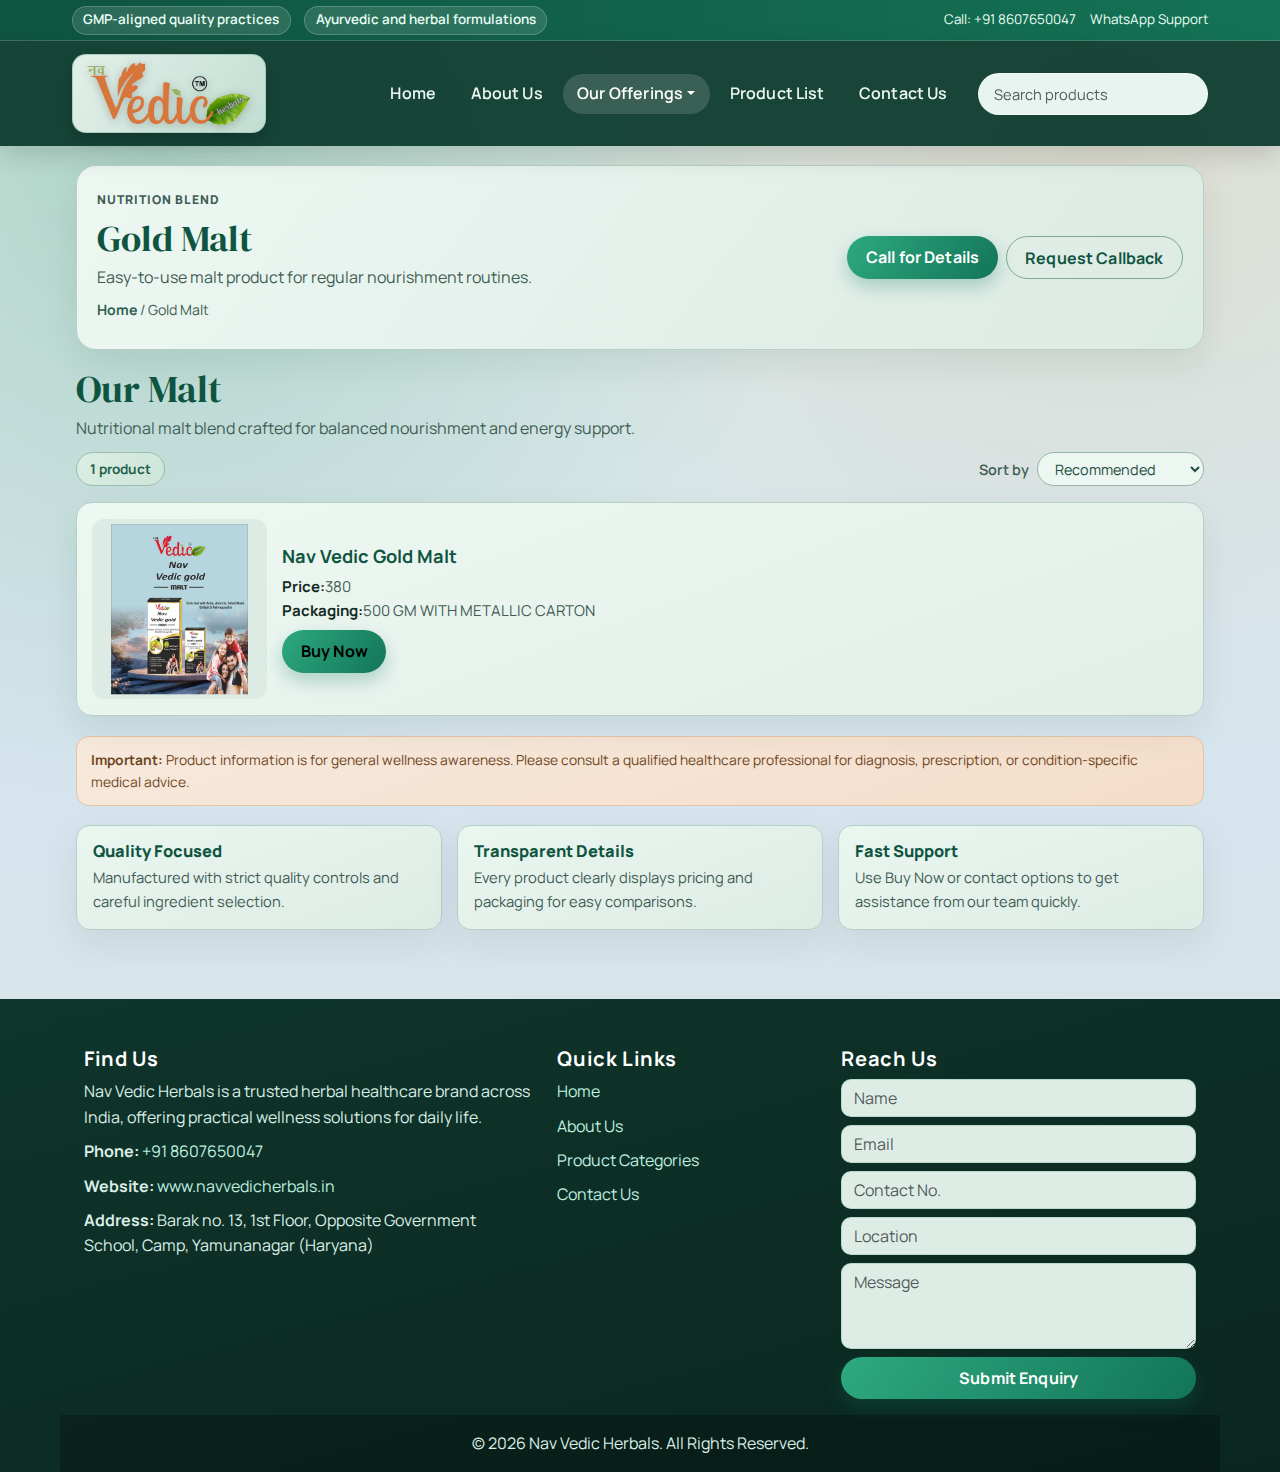
<file: GoldMalt.html>
<!DOCTYPE html>
<html lang="en">
<head>
    <meta charset="UTF-8">
    <meta name="viewport" content="width=device-width, initial-scale=1.0">
    <title>Nav Vedic Herbals | Gold Malt</title>
    <meta name="description" content="Our Malt by Nav Vedic Herbals. Explore product options, pricing, and packaging details.">
    <meta name="theme-color" content="#0f5440">
    <link rel="icon" type="image/png" sizes="48x48" href="favicon-48x48.png">
    <link rel="icon" type="image/png" sizes="96x96" href="favicon-96x96.png">
    <link rel="apple-touch-icon" sizes="180x180" href="apple-touch-icon.png">
    <link rel="manifest" href="site.webmanifest">
    <link rel="shortcut icon" href="favicon.ico">
    <link href="https://cdn.jsdelivr.net/npm/bootstrap@5.3.0/dist/css/bootstrap.min.css" rel="stylesheet">
    <script src="https://cdn.jsdelivr.net/npm/bootstrap@5.3.0/dist/js/bootstrap.bundle.min.js" defer></script>
    <link rel="stylesheet" href="CSS/style.css">
</head>
<body data-page="malt">
    <a class="skip-link" href="#main-content">Skip to main content</a>
    <div class="top-strip" role="region" aria-label="Quick trust and contact information">
        <div class="container">
            <div class="top-strip-left">
                <span class="top-pill">GMP-aligned quality practices</span>
                <span class="top-pill">Ayurvedic and herbal formulations</span>
            </div>
            <div class="top-strip-right">
                <a href="tel:+918607650047" aria-label="Call Nav Vedic Herbals">Call: +91 8607650047</a>
                <a href="https://wa.me/918607650047" target="_blank" rel="noopener" aria-label="Chat on WhatsApp">WhatsApp Support</a>
            </div>
        </div>
    </div>
    <nav class="navbar navbar-expand-lg navbar-dark">
        <div class="container">
            <a class="navbar-brand" href="index.html"><img src="images/logo-clean.png" alt="Nav Vedic Herbals Logo" class="logo"></a>
            <button class="navbar-toggler" type="button" data-bs-toggle="collapse" data-bs-target="#navbarNav" aria-controls="navbarNav" aria-expanded="false" aria-label="Toggle navigation">
                <span class="navbar-toggler-icon"></span>
            </button>
            <div class="collapse navbar-collapse" id="navbarNav">
                <ul class="navbar-nav ms-auto">
                    <li class="nav-item"><a class="nav-link" href="index.html">Home</a></li>
                    <li class="nav-item"><a class="nav-link" href="index.html#AboutUs">About Us</a></li>
                    <li class="nav-item dropdown">
                        <a class="nav-link dropdown-toggle" href="#" id="offeringsDropdown" role="button" data-bs-toggle="dropdown" aria-expanded="false">Our Offerings</a>
                        <ul class="dropdown-menu" aria-labelledby="offeringsDropdown">
                            <li><a class="dropdown-item" href="capsules.html">Tablets</a></li>
                            <li><a class="dropdown-item" href="juice.html">Juices</a></li>
                            <li><a class="dropdown-item" href="Syrup.html">Syrups</a></li>
                            <li><a class="dropdown-item" href="soap.html">Soaps</a></li>
                            <li><a class="dropdown-item" href="Oil.html">Oils</a></li>
                            <li><a class="dropdown-item" href="GoldMalt.html">Malt</a></li>
                            <li><a class="dropdown-item" href="Drops.html">Drops</a></li>
                        </ul>
                    </li>
                    <li class="nav-item"><a class="nav-link" href="index.html#Products">Product List</a></li>
                    <li class="nav-item"><a class="nav-link" href="#footer">Contact Us</a></li>
                </ul>
                <form class="d-flex ms-lg-3 search-box" role="search">
                    <input class="form-control" type="search" placeholder="Search products" aria-label="Search products">
                </form>
            </div>
        </div>
    </nav>

    <section class="page-hero" aria-label="Gold Malt page introduction">
        <div class="page-hero-inner">
            <div>
                <p class="page-kicker">Nutrition Blend</p>
                <h1>Gold Malt</h1>
                <p>Easy-to-use malt product for regular nourishment routines.</p>
                <p class="page-breadcrumb"><a href="index.html">Home</a> / Gold Malt</p>
            </div>
            <div class="page-hero-actions">
                <a href="tel:+918607650047" class="btn btn-primary">Call for Details</a>
                <a href="#footer" class="btn btn-outline-brand">Request Callback</a>
            </div>
        </div>
    </section>
    <main id="main-content">
        <section class="product-section">
            <div class="product-section-head">
                <h2>Our Malt</h2>
                <p class="section-subtitle">Nutritional malt blend crafted for balanced nourishment and energy support.</p>
            </div>
            <div class="product-controls">
                <span class="product-count" data-product-count aria-live="polite">1 product</span>
                <label class="sort-wrap" for="productSort">Sort by
                    <select id="productSort" class="product-sort" aria-label="Sort products">
                        <option value="default">Recommended</option>
                        <option value="price-low">Price: Low to High</option>
                        <option value="price-high">Price: High to Low</option>
                        <option value="name-asc">Name: A to Z</option>
                    </select>
                </label>
            </div>
            <div class="product-grid" data-product-grid>
            <article class="product" data-product-card>
                <img src="images/offerings/gold-malt-nav-vedic-gold-malt.jpg" decoding="async" width="900" height="1121" alt="Nav Vedic Gold Malt" loading="eager" fetchpriority="high">
                <div class="product-info">
                    <h3>Nav Vedic Gold Malt</h3>
                    <p><b>Price:</b>380<br><b>Packaging:</b>500 GM WITH METALLIC CARTON</p>
                    <button type="button">Buy Now</button>
                </div>
            </article>
            </div>
        </section>

        <section class="medical-note" aria-label="Medical notice">
            <p><strong>Important:</strong> Product information is for general wellness awareness. Please consult a qualified healthcare professional for diagnosis, prescription, or condition-specific medical advice.</p>
        </section>

        <section class="quick-trust">
            <div class="quick-trust-grid">
                <article class="quick-trust-item">
                    <h4>Quality Focused</h4>
                    <p>Manufactured with strict quality controls and careful ingredient selection.</p>
                </article>
                <article class="quick-trust-item">
                    <h4>Transparent Details</h4>
                    <p>Every product clearly displays pricing and packaging for easy comparisons.</p>
                </article>
                <article class="quick-trust-item">
                    <h4>Fast Support</h4>
                    <p>Use Buy Now or contact options to get assistance from our team quickly.</p>
                </article>
            </div>
        </section>
    </main>

    <footer class="bg-dark text-white pt-5 pb-4">
        <div id="footer" class="Footer">
            <div class="row px-3 px-md-4">
                <div class="col-md-5">
                    <h5 class="fw-bold">Find Us</h5>
                    <p>Nav Vedic Herbals is a trusted herbal healthcare brand across India, offering practical wellness solutions for daily life.</p>
                    <p><strong>Phone:</strong> <a href="tel:+918607650047">+91 8607650047</a></p>
                    <p><strong>Website:</strong> <a href="https://www.navvedicherbals.in" target="_blank" rel="noopener">www.navvedicherbals.in</a></p>
                    <p><strong>Address:</strong> Barak no. 13, 1st Floor, Opposite Government School, Camp, Yamunanagar (Haryana)</p>
                </div>
                <div class="col-md-3">
                    <h5 class="fw-bold">Quick Links</h5>
                    <p><a href="index.html">Home</a></p>
                    <p><a href="index.html#AboutUs">About Us</a></p>
                    <p><a href="index.html#Products">Product Categories</a></p>
                    <p><a href="#footer">Contact Us</a></p>
                </div>
                <div class="col-md-4">
                    <h5 class="fw-bold">Reach Us</h5>
                    <form>
                        <input type="text" class="form-control mb-2" placeholder="Name" aria-label="Name" required>
                        <input type="email" class="form-control mb-2" placeholder="Email" aria-label="Email" required>
                        <input type="text" class="form-control mb-2" placeholder="Contact No." aria-label="Contact number" required>
                        <input type="text" class="form-control mb-2" placeholder="Location" aria-label="Location">
                        <textarea class="form-control mb-2" placeholder="Message" rows="3" aria-label="Message" required></textarea>
                        <button type="submit" class="btn btn-primary w-100">Submit Enquiry</button>
                    </form>
                </div>
            </div>
            <div class="text-center mt-3 py-3 bg-secondary">
                <p class="mb-0">&copy; 2026 Nav Vedic Herbals. All Rights Reserved.</p>
            </div>
        </div>
    </footer>

    <script src="scripts/main.js"></script>
</body>
</html>
</file>
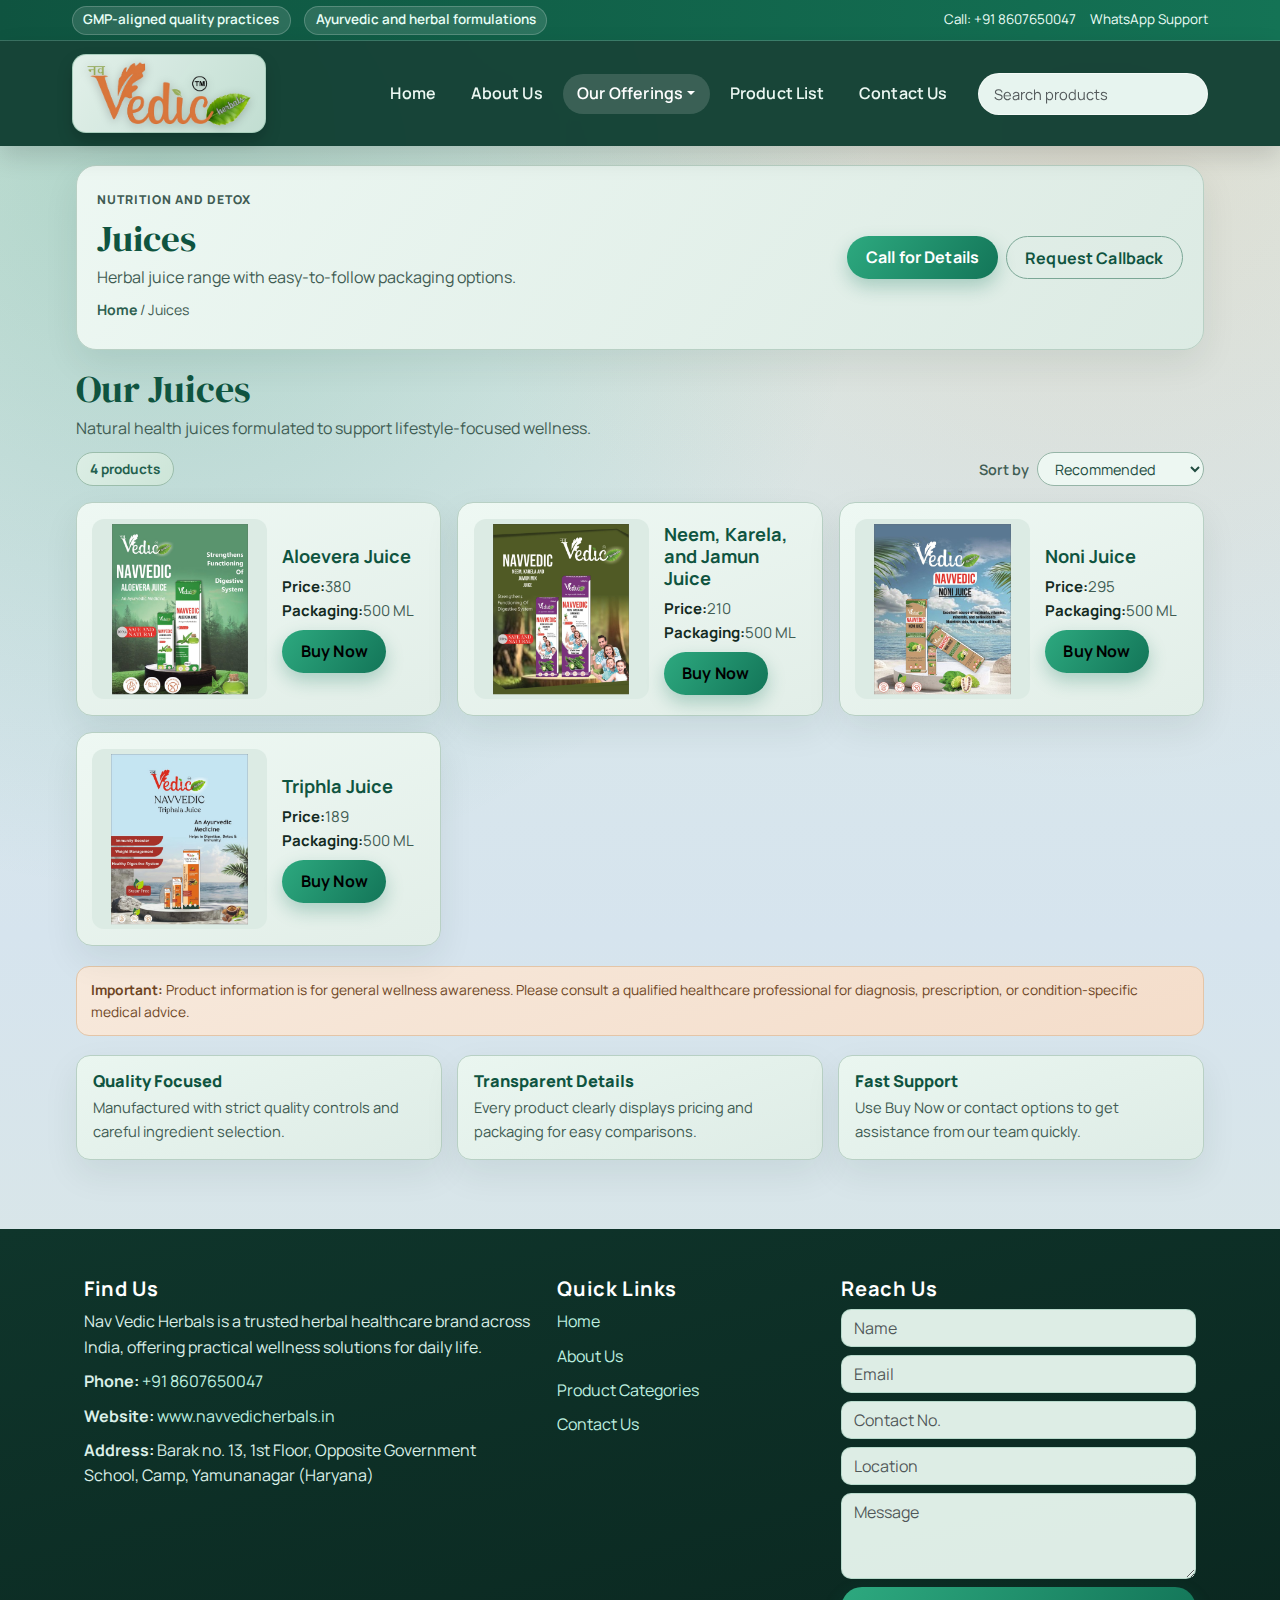
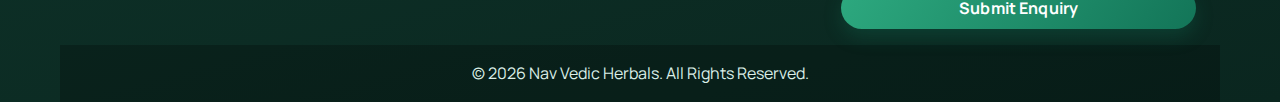
<file: juice.html>
<!DOCTYPE html>
<html lang="en">
<head>
    <meta charset="UTF-8">
    <meta name="viewport" content="width=device-width, initial-scale=1.0">
    <title>Nav Vedic Herbals | Juices</title>
    <meta name="description" content="Our Juices by Nav Vedic Herbals. Explore product options, pricing, and packaging details.">
    <meta name="theme-color" content="#0f5440">
    <link rel="icon" type="image/png" sizes="48x48" href="favicon-48x48.png">
    <link rel="icon" type="image/png" sizes="96x96" href="favicon-96x96.png">
    <link rel="apple-touch-icon" sizes="180x180" href="apple-touch-icon.png">
    <link rel="manifest" href="site.webmanifest">
    <link rel="shortcut icon" href="favicon.ico">
    <link href="https://cdn.jsdelivr.net/npm/bootstrap@5.3.0/dist/css/bootstrap.min.css" rel="stylesheet">
    <script src="https://cdn.jsdelivr.net/npm/bootstrap@5.3.0/dist/js/bootstrap.bundle.min.js" defer></script>
    <link rel="stylesheet" href="CSS/style.css">
</head>
<body data-page="juices">
    <a class="skip-link" href="#main-content">Skip to main content</a>
    <div class="top-strip" role="region" aria-label="Quick trust and contact information">
        <div class="container">
            <div class="top-strip-left">
                <span class="top-pill">GMP-aligned quality practices</span>
                <span class="top-pill">Ayurvedic and herbal formulations</span>
            </div>
            <div class="top-strip-right">
                <a href="tel:+918607650047" aria-label="Call Nav Vedic Herbals">Call: +91 8607650047</a>
                <a href="https://wa.me/918607650047" target="_blank" rel="noopener" aria-label="Chat on WhatsApp">WhatsApp Support</a>
            </div>
        </div>
    </div>
    <nav class="navbar navbar-expand-lg navbar-dark">
        <div class="container">
            <a class="navbar-brand" href="index.html"><img src="images/logo-clean.png" alt="Nav Vedic Herbals Logo" class="logo"></a>
            <button class="navbar-toggler" type="button" data-bs-toggle="collapse" data-bs-target="#navbarNav" aria-controls="navbarNav" aria-expanded="false" aria-label="Toggle navigation">
                <span class="navbar-toggler-icon"></span>
            </button>
            <div class="collapse navbar-collapse" id="navbarNav">
                <ul class="navbar-nav ms-auto">
                    <li class="nav-item"><a class="nav-link" href="index.html">Home</a></li>
                    <li class="nav-item"><a class="nav-link" href="index.html#AboutUs">About Us</a></li>
                    <li class="nav-item dropdown">
                        <a class="nav-link dropdown-toggle" href="#" id="offeringsDropdown" role="button" data-bs-toggle="dropdown" aria-expanded="false">Our Offerings</a>
                        <ul class="dropdown-menu" aria-labelledby="offeringsDropdown">
                            <li><a class="dropdown-item" href="capsules.html">Tablets</a></li>
                            <li><a class="dropdown-item" href="juice.html">Juices</a></li>
                            <li><a class="dropdown-item" href="Syrup.html">Syrups</a></li>
                            <li><a class="dropdown-item" href="soap.html">Soaps</a></li>
                            <li><a class="dropdown-item" href="Oil.html">Oils</a></li>
                            <li><a class="dropdown-item" href="GoldMalt.html">Malt</a></li>
                            <li><a class="dropdown-item" href="Drops.html">Drops</a></li>
                        </ul>
                    </li>
                    <li class="nav-item"><a class="nav-link" href="index.html#Products">Product List</a></li>
                    <li class="nav-item"><a class="nav-link" href="#footer">Contact Us</a></li>
                </ul>
                <form class="d-flex ms-lg-3 search-box" role="search">
                    <input class="form-control" type="search" placeholder="Search products" aria-label="Search products">
                </form>
            </div>
        </div>
    </nav>

    <section class="page-hero" aria-label="Juices page introduction">
        <div class="page-hero-inner">
            <div>
                <p class="page-kicker">Nutrition and Detox</p>
                <h1>Juices</h1>
                <p>Herbal juice range with easy-to-follow packaging options.</p>
                <p class="page-breadcrumb"><a href="index.html">Home</a> / Juices</p>
            </div>
            <div class="page-hero-actions">
                <a href="tel:+918607650047" class="btn btn-primary">Call for Details</a>
                <a href="#footer" class="btn btn-outline-brand">Request Callback</a>
            </div>
        </div>
    </section>
    <main id="main-content">
        <section class="product-section">
            <div class="product-section-head">
                <h2>Our Juices</h2>
                <p class="section-subtitle">Natural health juices formulated to support lifestyle-focused wellness.</p>
            </div>
            <div class="product-controls">
                <span class="product-count" data-product-count aria-live="polite">4 products</span>
                <label class="sort-wrap" for="productSort">Sort by
                    <select id="productSort" class="product-sort" aria-label="Sort products">
                        <option value="default">Recommended</option>
                        <option value="price-low">Price: Low to High</option>
                        <option value="price-high">Price: High to Low</option>
                        <option value="name-asc">Name: A to Z</option>
                    </select>
                </label>
            </div>
            <div class="product-grid" data-product-grid>
            <article class="product" data-product-card>
                <img src="images/offerings/juices-aloevera-juice.jpg" decoding="async" width="900" height="1125" alt="Aloevera Juice" loading="eager" fetchpriority="high">
                <div class="product-info">
                    <h3>Aloevera Juice</h3>
                    <p><b>Price:</b>380<br><b>Packaging:</b>500 ML</p>
                    <button type="button">Buy Now</button>
                </div>
            </article>
            <article class="product" data-product-card>
                <img src="images/offerings/juices-neem-karela-jamun-juice.jpg" decoding="async" width="900" height="1125" alt="Neem, Karela, and Jamun Juice" loading="lazy">
                <div class="product-info">
                    <h3>Neem, Karela, and Jamun Juice</h3>
                    <p><b>Price:</b>210<br><b>Packaging:</b>500 ML</p>
                    <button type="button">Buy Now</button>
                </div>
            </article>
            <article class="product" data-product-card>
                <img src="images/offerings/juices-noni-juice.jpg" decoding="async" width="900" height="1125" alt="Noni Juice" loading="lazy">
                <div class="product-info">
                    <h3>Noni Juice</h3>
                    <p><b>Price:</b>295<br><b>Packaging:</b>500 ML</p>
                    <button type="button">Buy Now</button>
                </div>
            </article>
            <article class="product" data-product-card>
                <img src="images/offerings/juices-triphla-juice.jpg" decoding="async" width="900" height="1120" alt="Triphla Juice" loading="lazy">
                <div class="product-info">
                    <h3>Triphla Juice</h3>
                    <p><b>Price:</b>189<br><b>Packaging:</b>500 ML</p>
                    <button type="button">Buy Now</button>
                </div>
            </article>
            </div>
        </section>

        <section class="medical-note" aria-label="Medical notice">
            <p><strong>Important:</strong> Product information is for general wellness awareness. Please consult a qualified healthcare professional for diagnosis, prescription, or condition-specific medical advice.</p>
        </section>

        <section class="quick-trust">
            <div class="quick-trust-grid">
                <article class="quick-trust-item">
                    <h4>Quality Focused</h4>
                    <p>Manufactured with strict quality controls and careful ingredient selection.</p>
                </article>
                <article class="quick-trust-item">
                    <h4>Transparent Details</h4>
                    <p>Every product clearly displays pricing and packaging for easy comparisons.</p>
                </article>
                <article class="quick-trust-item">
                    <h4>Fast Support</h4>
                    <p>Use Buy Now or contact options to get assistance from our team quickly.</p>
                </article>
            </div>
        </section>
    </main>

    <footer class="bg-dark text-white pt-5 pb-4">
        <div id="footer" class="Footer">
            <div class="row px-3 px-md-4">
                <div class="col-md-5">
                    <h5 class="fw-bold">Find Us</h5>
                    <p>Nav Vedic Herbals is a trusted herbal healthcare brand across India, offering practical wellness solutions for daily life.</p>
                    <p><strong>Phone:</strong> <a href="tel:+918607650047">+91 8607650047</a></p>
                    <p><strong>Website:</strong> <a href="https://www.navvedicherbals.in" target="_blank" rel="noopener">www.navvedicherbals.in</a></p>
                    <p><strong>Address:</strong> Barak no. 13, 1st Floor, Opposite Government School, Camp, Yamunanagar (Haryana)</p>
                </div>
                <div class="col-md-3">
                    <h5 class="fw-bold">Quick Links</h5>
                    <p><a href="index.html">Home</a></p>
                    <p><a href="index.html#AboutUs">About Us</a></p>
                    <p><a href="index.html#Products">Product Categories</a></p>
                    <p><a href="#footer">Contact Us</a></p>
                </div>
                <div class="col-md-4">
                    <h5 class="fw-bold">Reach Us</h5>
                    <form>
                        <input type="text" class="form-control mb-2" placeholder="Name" aria-label="Name" required>
                        <input type="email" class="form-control mb-2" placeholder="Email" aria-label="Email" required>
                        <input type="text" class="form-control mb-2" placeholder="Contact No." aria-label="Contact number" required>
                        <input type="text" class="form-control mb-2" placeholder="Location" aria-label="Location">
                        <textarea class="form-control mb-2" placeholder="Message" rows="3" aria-label="Message" required></textarea>
                        <button type="submit" class="btn btn-primary w-100">Submit Enquiry</button>
                    </form>
                </div>
            </div>
            <div class="text-center mt-3 py-3 bg-secondary">
                <p class="mb-0">&copy; 2026 Nav Vedic Herbals. All Rights Reserved.</p>
            </div>
        </div>
    </footer>

    <script src="scripts/main.js"></script>
</body>
</html>
</file>
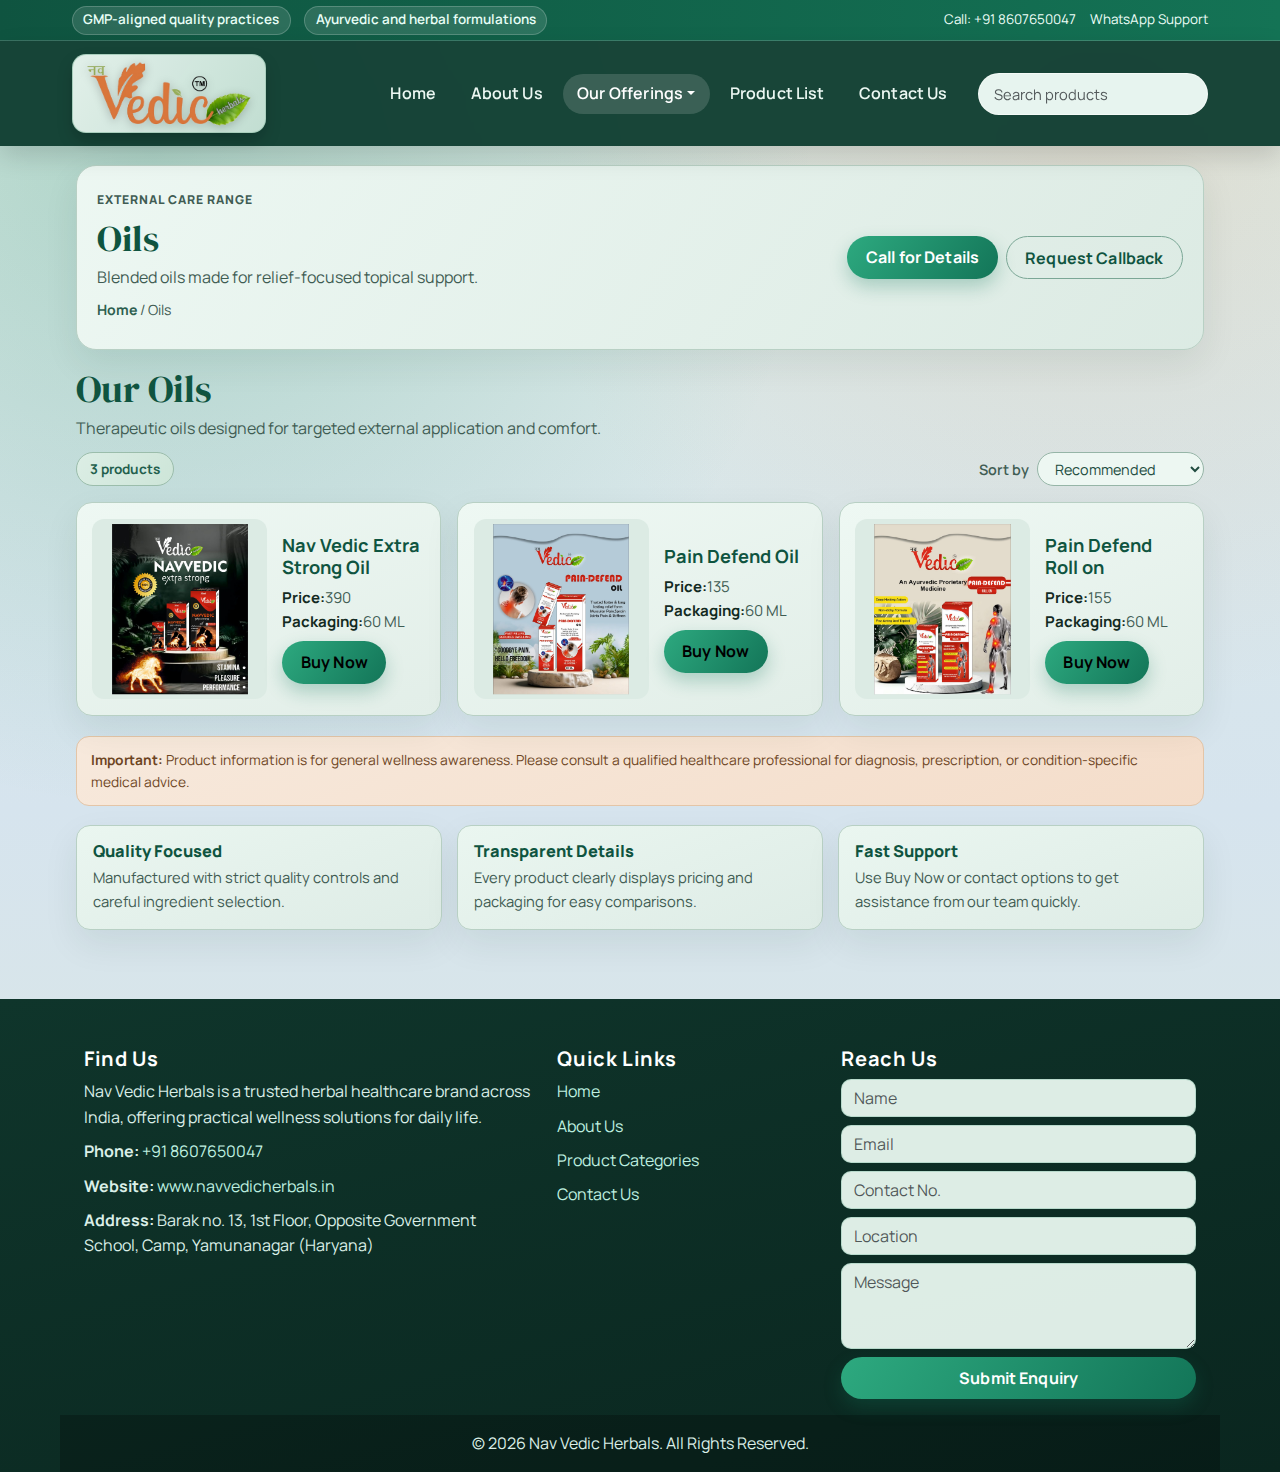
<file: Oil.html>
<!DOCTYPE html>
<html lang="en">
<head>
    <meta charset="UTF-8">
    <meta name="viewport" content="width=device-width, initial-scale=1.0">
    <title>Nav Vedic Herbals | Oils</title>
    <meta name="description" content="Our Oils by Nav Vedic Herbals. Explore product options, pricing, and packaging details.">
    <meta name="theme-color" content="#0f5440">
    <link rel="icon" type="image/png" sizes="48x48" href="favicon-48x48.png">
    <link rel="icon" type="image/png" sizes="96x96" href="favicon-96x96.png">
    <link rel="apple-touch-icon" sizes="180x180" href="apple-touch-icon.png">
    <link rel="manifest" href="site.webmanifest">
    <link rel="shortcut icon" href="favicon.ico">
    <link href="https://cdn.jsdelivr.net/npm/bootstrap@5.3.0/dist/css/bootstrap.min.css" rel="stylesheet">
    <script src="https://cdn.jsdelivr.net/npm/bootstrap@5.3.0/dist/js/bootstrap.bundle.min.js" defer></script>
    <link rel="stylesheet" href="CSS/style.css">
</head>
<body data-page="oils">
    <a class="skip-link" href="#main-content">Skip to main content</a>
    <div class="top-strip" role="region" aria-label="Quick trust and contact information">
        <div class="container">
            <div class="top-strip-left">
                <span class="top-pill">GMP-aligned quality practices</span>
                <span class="top-pill">Ayurvedic and herbal formulations</span>
            </div>
            <div class="top-strip-right">
                <a href="tel:+918607650047" aria-label="Call Nav Vedic Herbals">Call: +91 8607650047</a>
                <a href="https://wa.me/918607650047" target="_blank" rel="noopener" aria-label="Chat on WhatsApp">WhatsApp Support</a>
            </div>
        </div>
    </div>
    <nav class="navbar navbar-expand-lg navbar-dark">
        <div class="container">
            <a class="navbar-brand" href="index.html"><img src="images/logo-clean.png" alt="Nav Vedic Herbals Logo" class="logo"></a>
            <button class="navbar-toggler" type="button" data-bs-toggle="collapse" data-bs-target="#navbarNav" aria-controls="navbarNav" aria-expanded="false" aria-label="Toggle navigation">
                <span class="navbar-toggler-icon"></span>
            </button>
            <div class="collapse navbar-collapse" id="navbarNav">
                <ul class="navbar-nav ms-auto">
                    <li class="nav-item"><a class="nav-link" href="index.html">Home</a></li>
                    <li class="nav-item"><a class="nav-link" href="index.html#AboutUs">About Us</a></li>
                    <li class="nav-item dropdown">
                        <a class="nav-link dropdown-toggle" href="#" id="offeringsDropdown" role="button" data-bs-toggle="dropdown" aria-expanded="false">Our Offerings</a>
                        <ul class="dropdown-menu" aria-labelledby="offeringsDropdown">
                            <li><a class="dropdown-item" href="capsules.html">Tablets</a></li>
                            <li><a class="dropdown-item" href="juice.html">Juices</a></li>
                            <li><a class="dropdown-item" href="Syrup.html">Syrups</a></li>
                            <li><a class="dropdown-item" href="soap.html">Soaps</a></li>
                            <li><a class="dropdown-item" href="Oil.html">Oils</a></li>
                            <li><a class="dropdown-item" href="GoldMalt.html">Malt</a></li>
                            <li><a class="dropdown-item" href="Drops.html">Drops</a></li>
                        </ul>
                    </li>
                    <li class="nav-item"><a class="nav-link" href="index.html#Products">Product List</a></li>
                    <li class="nav-item"><a class="nav-link" href="#footer">Contact Us</a></li>
                </ul>
                <form class="d-flex ms-lg-3 search-box" role="search">
                    <input class="form-control" type="search" placeholder="Search products" aria-label="Search products">
                </form>
            </div>
        </div>
    </nav>

    <section class="page-hero" aria-label="Oils page introduction">
        <div class="page-hero-inner">
            <div>
                <p class="page-kicker">External Care Range</p>
                <h1>Oils</h1>
                <p>Blended oils made for relief-focused topical support.</p>
                <p class="page-breadcrumb"><a href="index.html">Home</a> / Oils</p>
            </div>
            <div class="page-hero-actions">
                <a href="tel:+918607650047" class="btn btn-primary">Call for Details</a>
                <a href="#footer" class="btn btn-outline-brand">Request Callback</a>
            </div>
        </div>
    </section>
    <main id="main-content">
        <section class="product-section">
            <div class="product-section-head">
                <h2>Our Oils</h2>
                <p class="section-subtitle">Therapeutic oils designed for targeted external application and comfort.</p>
            </div>
            <div class="product-controls">
                <span class="product-count" data-product-count aria-live="polite">3 products</span>
                <label class="sort-wrap" for="productSort">Sort by
                    <select id="productSort" class="product-sort" aria-label="Sort products">
                        <option value="default">Recommended</option>
                        <option value="price-low">Price: Low to High</option>
                        <option value="price-high">Price: High to Low</option>
                        <option value="name-asc">Name: A to Z</option>
                    </select>
                </label>
            </div>
            <div class="product-grid" data-product-grid>
            <article class="product" data-product-card>
                <img src="images/offerings/oil-section-extra-strong-oil.jpg" decoding="async" width="900" height="1125" alt="Nav Vedic Extra Strong Oil" loading="eager" fetchpriority="high">
                <div class="product-info">
                    <h3>Nav Vedic Extra Strong Oil</h3>
                    <p><b>Price:</b>390<br><b>Packaging:</b>60 ML</p>
                    <button type="button">Buy Now</button>
                </div>
            </article>
            <article class="product" data-product-card>
                <img src="images/offerings/oil-section-pain-defend-oil.jpg" decoding="async" width="900" height="1125" alt="Pain Defend Oil" loading="lazy">
                <div class="product-info">
                    <h3>Pain Defend Oil</h3>
                    <p><b>Price:</b>135<br><b>Packaging:</b>60 ML</p>
                    <button type="button">Buy Now</button>
                </div>
            </article>
            <article class="product" data-product-card>
                <img src="images/offerings/oil-section-pain-defend-roll-on.jpg" decoding="async" width="900" height="1125" alt="Pain Defend Roll on" loading="lazy">
                <div class="product-info">
                    <h3>Pain Defend Roll on</h3>
                    <p><b>Price:</b>155<br><b>Packaging:</b>60 ML</p>
                    <button type="button">Buy Now</button>
                </div>
            </article>
            </div>
        </section>

        <section class="medical-note" aria-label="Medical notice">
            <p><strong>Important:</strong> Product information is for general wellness awareness. Please consult a qualified healthcare professional for diagnosis, prescription, or condition-specific medical advice.</p>
        </section>

        <section class="quick-trust">
            <div class="quick-trust-grid">
                <article class="quick-trust-item">
                    <h4>Quality Focused</h4>
                    <p>Manufactured with strict quality controls and careful ingredient selection.</p>
                </article>
                <article class="quick-trust-item">
                    <h4>Transparent Details</h4>
                    <p>Every product clearly displays pricing and packaging for easy comparisons.</p>
                </article>
                <article class="quick-trust-item">
                    <h4>Fast Support</h4>
                    <p>Use Buy Now or contact options to get assistance from our team quickly.</p>
                </article>
            </div>
        </section>
    </main>

    <footer class="bg-dark text-white pt-5 pb-4">
        <div id="footer" class="Footer">
            <div class="row px-3 px-md-4">
                <div class="col-md-5">
                    <h5 class="fw-bold">Find Us</h5>
                    <p>Nav Vedic Herbals is a trusted herbal healthcare brand across India, offering practical wellness solutions for daily life.</p>
                    <p><strong>Phone:</strong> <a href="tel:+918607650047">+91 8607650047</a></p>
                    <p><strong>Website:</strong> <a href="https://www.navvedicherbals.in" target="_blank" rel="noopener">www.navvedicherbals.in</a></p>
                    <p><strong>Address:</strong> Barak no. 13, 1st Floor, Opposite Government School, Camp, Yamunanagar (Haryana)</p>
                </div>
                <div class="col-md-3">
                    <h5 class="fw-bold">Quick Links</h5>
                    <p><a href="index.html">Home</a></p>
                    <p><a href="index.html#AboutUs">About Us</a></p>
                    <p><a href="index.html#Products">Product Categories</a></p>
                    <p><a href="#footer">Contact Us</a></p>
                </div>
                <div class="col-md-4">
                    <h5 class="fw-bold">Reach Us</h5>
                    <form>
                        <input type="text" class="form-control mb-2" placeholder="Name" aria-label="Name" required>
                        <input type="email" class="form-control mb-2" placeholder="Email" aria-label="Email" required>
                        <input type="text" class="form-control mb-2" placeholder="Contact No." aria-label="Contact number" required>
                        <input type="text" class="form-control mb-2" placeholder="Location" aria-label="Location">
                        <textarea class="form-control mb-2" placeholder="Message" rows="3" aria-label="Message" required></textarea>
                        <button type="submit" class="btn btn-primary w-100">Submit Enquiry</button>
                    </form>
                </div>
            </div>
            <div class="text-center mt-3 py-3 bg-secondary">
                <p class="mb-0">&copy; 2026 Nav Vedic Herbals. All Rights Reserved.</p>
            </div>
        </div>
    </footer>

    <script src="scripts/main.js"></script>
</body>
</html>
</file>
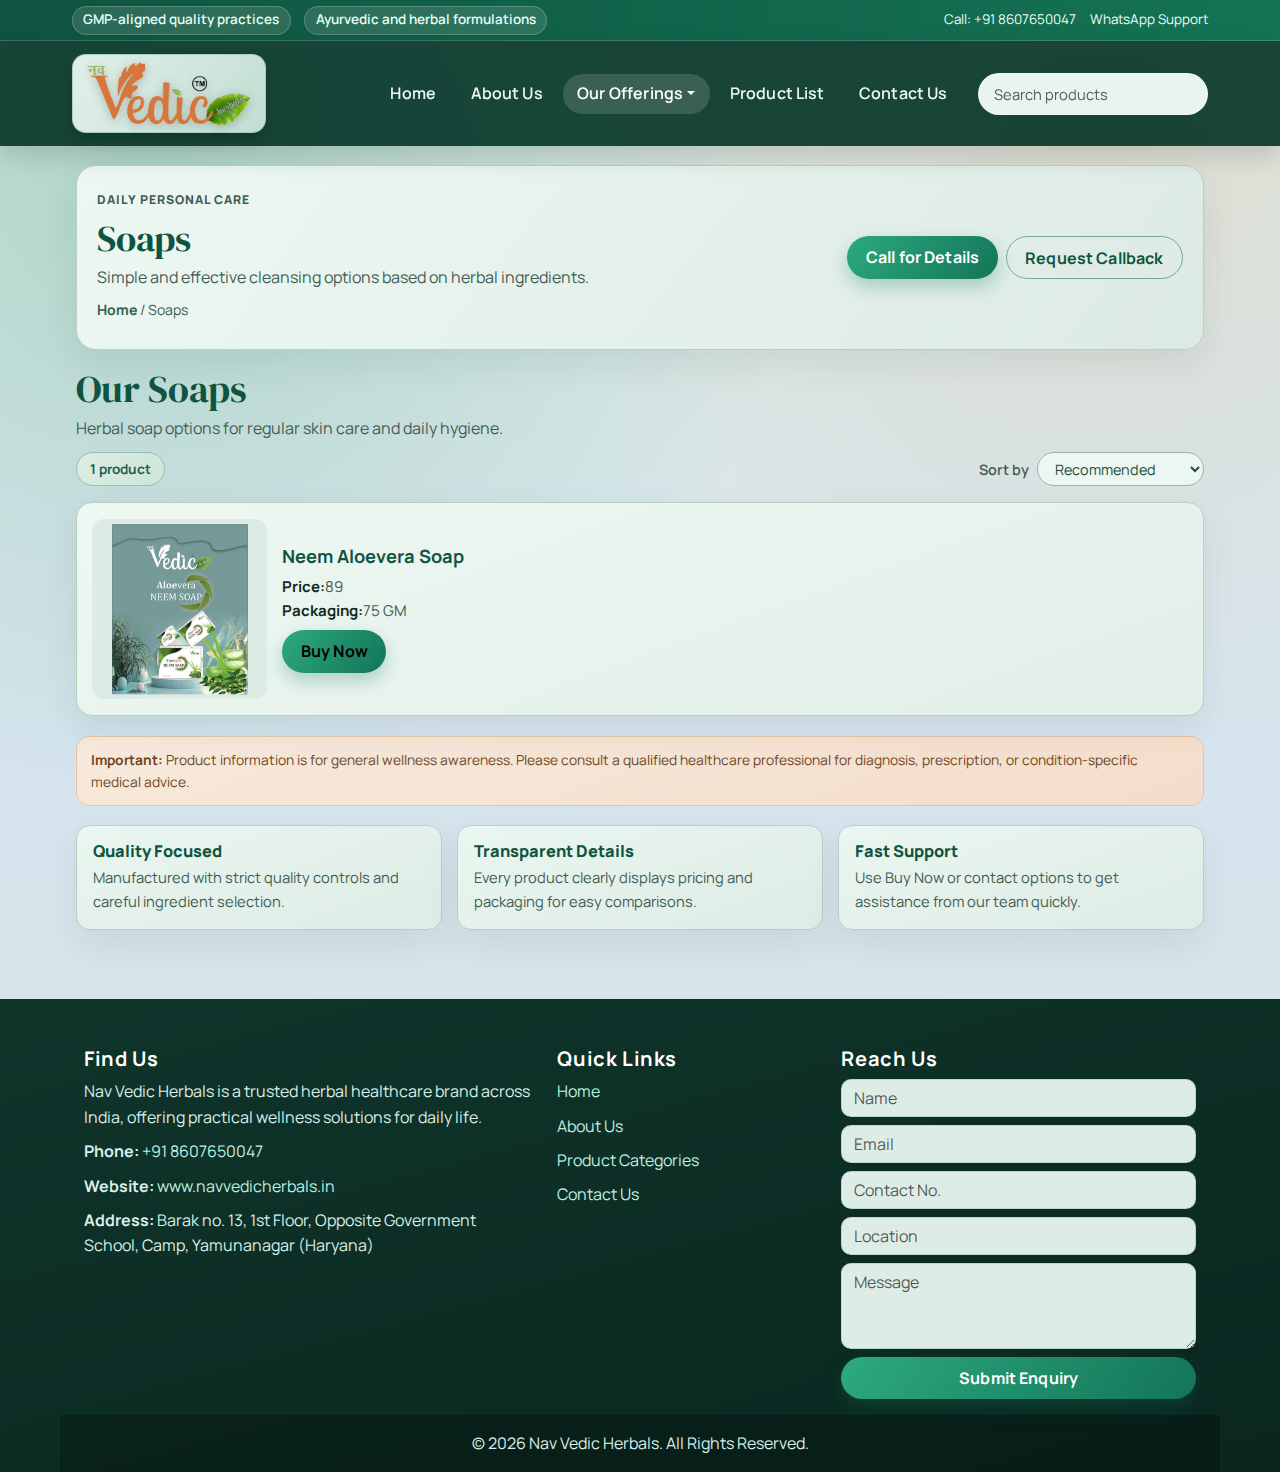
<file: soap.html>
<!DOCTYPE html>
<html lang="en">
<head>
    <meta charset="UTF-8">
    <meta name="viewport" content="width=device-width, initial-scale=1.0">
    <title>Nav Vedic Herbals | Soaps</title>
    <meta name="description" content="Our Soaps by Nav Vedic Herbals. Explore product options, pricing, and packaging details.">
    <meta name="theme-color" content="#0f5440">
    <link rel="icon" type="image/png" sizes="48x48" href="favicon-48x48.png">
    <link rel="icon" type="image/png" sizes="96x96" href="favicon-96x96.png">
    <link rel="apple-touch-icon" sizes="180x180" href="apple-touch-icon.png">
    <link rel="manifest" href="site.webmanifest">
    <link rel="shortcut icon" href="favicon.ico">
    <link href="https://cdn.jsdelivr.net/npm/bootstrap@5.3.0/dist/css/bootstrap.min.css" rel="stylesheet">
    <script src="https://cdn.jsdelivr.net/npm/bootstrap@5.3.0/dist/js/bootstrap.bundle.min.js" defer></script>
    <link rel="stylesheet" href="CSS/style.css">
</head>
<body data-page="soaps">
    <a class="skip-link" href="#main-content">Skip to main content</a>
    <div class="top-strip" role="region" aria-label="Quick trust and contact information">
        <div class="container">
            <div class="top-strip-left">
                <span class="top-pill">GMP-aligned quality practices</span>
                <span class="top-pill">Ayurvedic and herbal formulations</span>
            </div>
            <div class="top-strip-right">
                <a href="tel:+918607650047" aria-label="Call Nav Vedic Herbals">Call: +91 8607650047</a>
                <a href="https://wa.me/918607650047" target="_blank" rel="noopener" aria-label="Chat on WhatsApp">WhatsApp Support</a>
            </div>
        </div>
    </div>
    <nav class="navbar navbar-expand-lg navbar-dark">
        <div class="container">
            <a class="navbar-brand" href="index.html"><img src="images/logo-clean.png" alt="Nav Vedic Herbals Logo" class="logo"></a>
            <button class="navbar-toggler" type="button" data-bs-toggle="collapse" data-bs-target="#navbarNav" aria-controls="navbarNav" aria-expanded="false" aria-label="Toggle navigation">
                <span class="navbar-toggler-icon"></span>
            </button>
            <div class="collapse navbar-collapse" id="navbarNav">
                <ul class="navbar-nav ms-auto">
                    <li class="nav-item"><a class="nav-link" href="index.html">Home</a></li>
                    <li class="nav-item"><a class="nav-link" href="index.html#AboutUs">About Us</a></li>
                    <li class="nav-item dropdown">
                        <a class="nav-link dropdown-toggle" href="#" id="offeringsDropdown" role="button" data-bs-toggle="dropdown" aria-expanded="false">Our Offerings</a>
                        <ul class="dropdown-menu" aria-labelledby="offeringsDropdown">
                            <li><a class="dropdown-item" href="capsules.html">Tablets</a></li>
                            <li><a class="dropdown-item" href="juice.html">Juices</a></li>
                            <li><a class="dropdown-item" href="Syrup.html">Syrups</a></li>
                            <li><a class="dropdown-item" href="soap.html">Soaps</a></li>
                            <li><a class="dropdown-item" href="Oil.html">Oils</a></li>
                            <li><a class="dropdown-item" href="GoldMalt.html">Malt</a></li>
                            <li><a class="dropdown-item" href="Drops.html">Drops</a></li>
                        </ul>
                    </li>
                    <li class="nav-item"><a class="nav-link" href="index.html#Products">Product List</a></li>
                    <li class="nav-item"><a class="nav-link" href="#footer">Contact Us</a></li>
                </ul>
                <form class="d-flex ms-lg-3 search-box" role="search">
                    <input class="form-control" type="search" placeholder="Search products" aria-label="Search products">
                </form>
            </div>
        </div>
    </nav>

    <section class="page-hero" aria-label="Soaps page introduction">
        <div class="page-hero-inner">
            <div>
                <p class="page-kicker">Daily Personal Care</p>
                <h1>Soaps</h1>
                <p>Simple and effective cleansing options based on herbal ingredients.</p>
                <p class="page-breadcrumb"><a href="index.html">Home</a> / Soaps</p>
            </div>
            <div class="page-hero-actions">
                <a href="tel:+918607650047" class="btn btn-primary">Call for Details</a>
                <a href="#footer" class="btn btn-outline-brand">Request Callback</a>
            </div>
        </div>
    </section>
    <main id="main-content">
        <section class="product-section">
            <div class="product-section-head">
                <h2>Our Soaps</h2>
                <p class="section-subtitle">Herbal soap options for regular skin care and daily hygiene.</p>
            </div>
            <div class="product-controls">
                <span class="product-count" data-product-count aria-live="polite">1 product</span>
                <label class="sort-wrap" for="productSort">Sort by
                    <select id="productSort" class="product-sort" aria-label="Sort products">
                        <option value="default">Recommended</option>
                        <option value="price-low">Price: Low to High</option>
                        <option value="price-high">Price: High to Low</option>
                        <option value="name-asc">Name: A to Z</option>
                    </select>
                </label>
            </div>
            <div class="product-grid" data-product-grid>
            <article class="product" data-product-card>
                <img src="images/offerings/soap-neem-aloevera-soap.jpg" decoding="async" width="900" height="1125" alt="Neem Aloevera Soap" loading="eager" fetchpriority="high">
                <div class="product-info">
                    <h3>Neem Aloevera Soap</h3>
                    <p><b>Price:</b>89<br><b>Packaging:</b>75 GM</p>
                    <button type="button">Buy Now</button>
                </div>
            </article>
            </div>
        </section>

        <section class="medical-note" aria-label="Medical notice">
            <p><strong>Important:</strong> Product information is for general wellness awareness. Please consult a qualified healthcare professional for diagnosis, prescription, or condition-specific medical advice.</p>
        </section>

        <section class="quick-trust">
            <div class="quick-trust-grid">
                <article class="quick-trust-item">
                    <h4>Quality Focused</h4>
                    <p>Manufactured with strict quality controls and careful ingredient selection.</p>
                </article>
                <article class="quick-trust-item">
                    <h4>Transparent Details</h4>
                    <p>Every product clearly displays pricing and packaging for easy comparisons.</p>
                </article>
                <article class="quick-trust-item">
                    <h4>Fast Support</h4>
                    <p>Use Buy Now or contact options to get assistance from our team quickly.</p>
                </article>
            </div>
        </section>
    </main>

    <footer class="bg-dark text-white pt-5 pb-4">
        <div id="footer" class="Footer">
            <div class="row px-3 px-md-4">
                <div class="col-md-5">
                    <h5 class="fw-bold">Find Us</h5>
                    <p>Nav Vedic Herbals is a trusted herbal healthcare brand across India, offering practical wellness solutions for daily life.</p>
                    <p><strong>Phone:</strong> <a href="tel:+918607650047">+91 8607650047</a></p>
                    <p><strong>Website:</strong> <a href="https://www.navvedicherbals.in" target="_blank" rel="noopener">www.navvedicherbals.in</a></p>
                    <p><strong>Address:</strong> Barak no. 13, 1st Floor, Opposite Government School, Camp, Yamunanagar (Haryana)</p>
                </div>
                <div class="col-md-3">
                    <h5 class="fw-bold">Quick Links</h5>
                    <p><a href="index.html">Home</a></p>
                    <p><a href="index.html#AboutUs">About Us</a></p>
                    <p><a href="index.html#Products">Product Categories</a></p>
                    <p><a href="#footer">Contact Us</a></p>
                </div>
                <div class="col-md-4">
                    <h5 class="fw-bold">Reach Us</h5>
                    <form>
                        <input type="text" class="form-control mb-2" placeholder="Name" aria-label="Name" required>
                        <input type="email" class="form-control mb-2" placeholder="Email" aria-label="Email" required>
                        <input type="text" class="form-control mb-2" placeholder="Contact No." aria-label="Contact number" required>
                        <input type="text" class="form-control mb-2" placeholder="Location" aria-label="Location">
                        <textarea class="form-control mb-2" placeholder="Message" rows="3" aria-label="Message" required></textarea>
                        <button type="submit" class="btn btn-primary w-100">Submit Enquiry</button>
                    </form>
                </div>
            </div>
            <div class="text-center mt-3 py-3 bg-secondary">
                <p class="mb-0">&copy; 2026 Nav Vedic Herbals. All Rights Reserved.</p>
            </div>
        </div>
    </footer>

    <script src="scripts/main.js"></script>
</body>
</html>
</file>
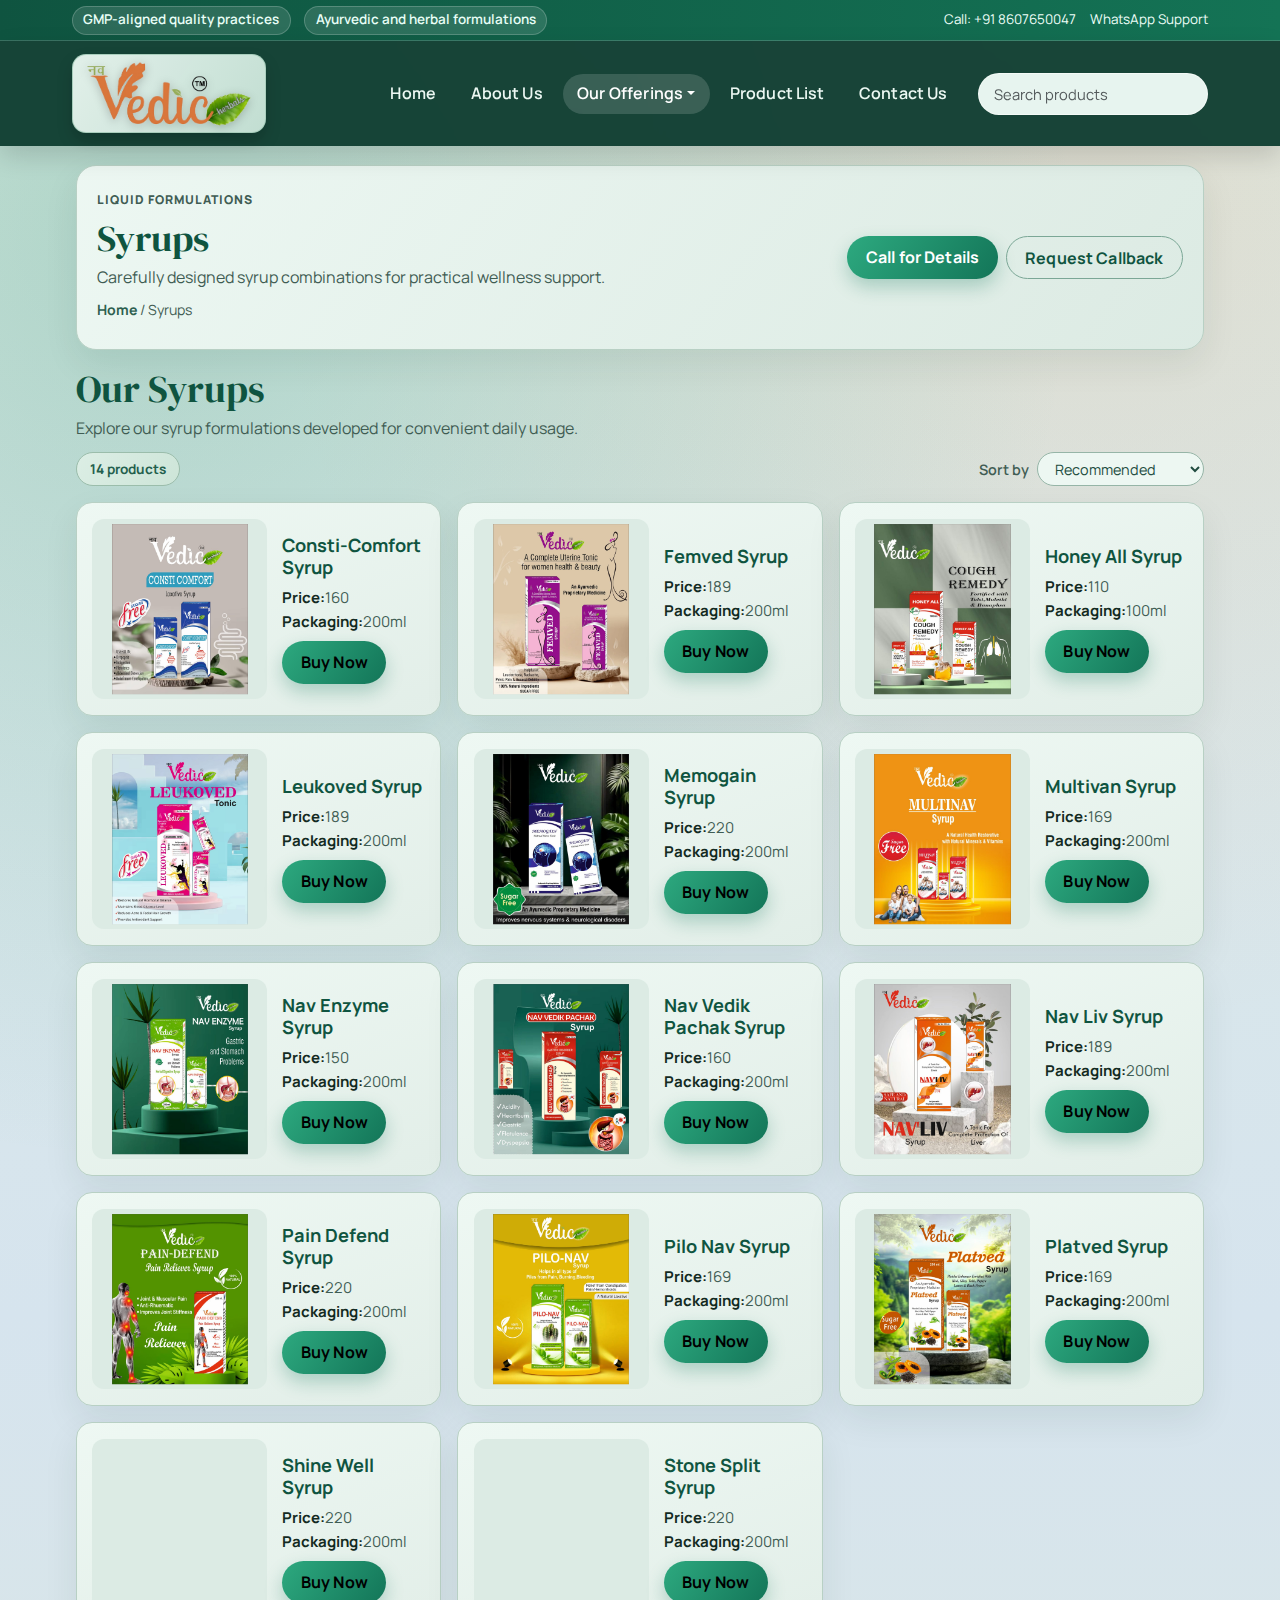
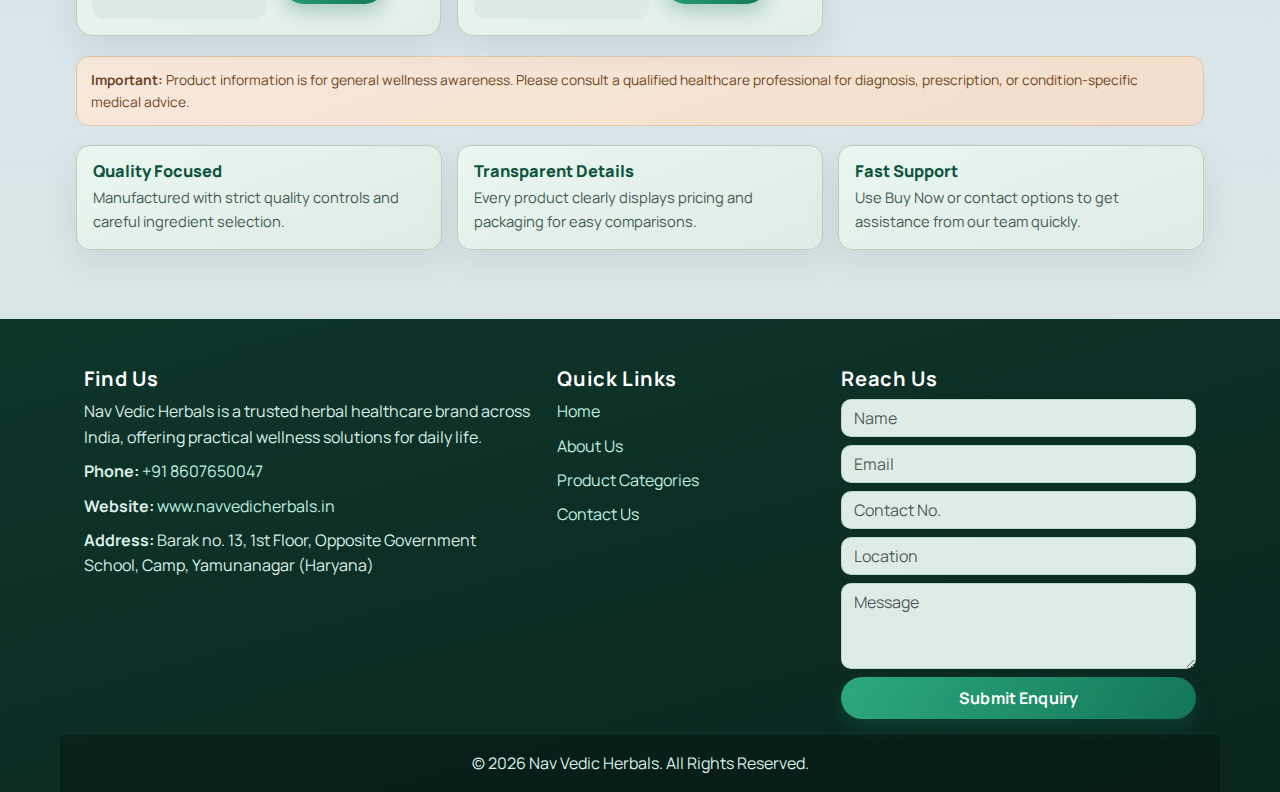
<file: Syrup.html>
<!DOCTYPE html>
<html lang="en">
<head>
    <meta charset="UTF-8">
    <meta name="viewport" content="width=device-width, initial-scale=1.0">
    <title>Nav Vedic Herbals | Syrups</title>
    <meta name="description" content="Our Syrups by Nav Vedic Herbals. Explore product options, pricing, and packaging details.">
    <meta name="theme-color" content="#0f5440">
    <link rel="icon" type="image/png" sizes="48x48" href="favicon-48x48.png">
    <link rel="icon" type="image/png" sizes="96x96" href="favicon-96x96.png">
    <link rel="apple-touch-icon" sizes="180x180" href="apple-touch-icon.png">
    <link rel="manifest" href="site.webmanifest">
    <link rel="shortcut icon" href="favicon.ico">
    <link href="https://cdn.jsdelivr.net/npm/bootstrap@5.3.0/dist/css/bootstrap.min.css" rel="stylesheet">
    <script src="https://cdn.jsdelivr.net/npm/bootstrap@5.3.0/dist/js/bootstrap.bundle.min.js" defer></script>
    <link rel="stylesheet" href="CSS/style.css">
</head>
<body data-page="syrups">
    <a class="skip-link" href="#main-content">Skip to main content</a>
    <div class="top-strip" role="region" aria-label="Quick trust and contact information">
        <div class="container">
            <div class="top-strip-left">
                <span class="top-pill">GMP-aligned quality practices</span>
                <span class="top-pill">Ayurvedic and herbal formulations</span>
            </div>
            <div class="top-strip-right">
                <a href="tel:+918607650047" aria-label="Call Nav Vedic Herbals">Call: +91 8607650047</a>
                <a href="https://wa.me/918607650047" target="_blank" rel="noopener" aria-label="Chat on WhatsApp">WhatsApp Support</a>
            </div>
        </div>
    </div>
    <nav class="navbar navbar-expand-lg navbar-dark">
        <div class="container">
            <a class="navbar-brand" href="index.html"><img src="images/logo-clean.png" alt="Nav Vedic Herbals Logo" class="logo"></a>
            <button class="navbar-toggler" type="button" data-bs-toggle="collapse" data-bs-target="#navbarNav" aria-controls="navbarNav" aria-expanded="false" aria-label="Toggle navigation">
                <span class="navbar-toggler-icon"></span>
            </button>
            <div class="collapse navbar-collapse" id="navbarNav">
                <ul class="navbar-nav ms-auto">
                    <li class="nav-item"><a class="nav-link" href="index.html">Home</a></li>
                    <li class="nav-item"><a class="nav-link" href="index.html#AboutUs">About Us</a></li>
                    <li class="nav-item dropdown">
                        <a class="nav-link dropdown-toggle" href="#" id="offeringsDropdown" role="button" data-bs-toggle="dropdown" aria-expanded="false">Our Offerings</a>
                        <ul class="dropdown-menu" aria-labelledby="offeringsDropdown">
                            <li><a class="dropdown-item" href="capsules.html">Tablets</a></li>
                            <li><a class="dropdown-item" href="juice.html">Juices</a></li>
                            <li><a class="dropdown-item" href="Syrup.html">Syrups</a></li>
                            <li><a class="dropdown-item" href="soap.html">Soaps</a></li>
                            <li><a class="dropdown-item" href="Oil.html">Oils</a></li>
                            <li><a class="dropdown-item" href="GoldMalt.html">Malt</a></li>
                            <li><a class="dropdown-item" href="Drops.html">Drops</a></li>
                        </ul>
                    </li>
                    <li class="nav-item"><a class="nav-link" href="index.html#Products">Product List</a></li>
                    <li class="nav-item"><a class="nav-link" href="#footer">Contact Us</a></li>
                </ul>
                <form class="d-flex ms-lg-3 search-box" role="search">
                    <input class="form-control" type="search" placeholder="Search products" aria-label="Search products">
                </form>
            </div>
        </div>
    </nav>

    <section class="page-hero" aria-label="Syrups page introduction">
        <div class="page-hero-inner">
            <div>
                <p class="page-kicker">Liquid Formulations</p>
                <h1>Syrups</h1>
                <p>Carefully designed syrup combinations for practical wellness support.</p>
                <p class="page-breadcrumb"><a href="index.html">Home</a> / Syrups</p>
            </div>
            <div class="page-hero-actions">
                <a href="tel:+918607650047" class="btn btn-primary">Call for Details</a>
                <a href="#footer" class="btn btn-outline-brand">Request Callback</a>
            </div>
        </div>
    </section>
    <main id="main-content">
        <section class="product-section">
            <div class="product-section-head">
                <h2>Our Syrups</h2>
                <p class="section-subtitle">Explore our syrup formulations developed for convenient daily usage.</p>
            </div>
            <div class="product-controls">
                <span class="product-count" data-product-count aria-live="polite">14 products</span>
                <label class="sort-wrap" for="productSort">Sort by
                    <select id="productSort" class="product-sort" aria-label="Sort products">
                        <option value="default">Recommended</option>
                        <option value="price-low">Price: Low to High</option>
                        <option value="price-high">Price: High to Low</option>
                        <option value="name-asc">Name: A to Z</option>
                    </select>
                </label>
            </div>
            <div class="product-grid" data-product-grid>
            <article class="product" data-product-card>
                <img src="images/offerings/syrups-consti-comfort-syrup.jpg" decoding="async" width="900" height="1125" alt="Consti-Comfort Syrup" loading="eager" fetchpriority="high">
                <div class="product-info">
                    <h3>Consti-Comfort Syrup</h3>
                    <p><b>Price:</b>160<br><b>Packaging:</b>200ml</p>
                    <button type="button">Buy Now</button>
                </div>
            </article>
            <article class="product" data-product-card>
                <img src="images/offerings/syrups-femved-syrup.jpg" decoding="async" width="900" height="1125" alt="Femved Syrup" loading="lazy">
                <div class="product-info">
                    <h3>Femved Syrup</h3>
                    <p><b>Price:</b>189<br><b>Packaging:</b>200ml</p>
                    <button type="button">Buy Now</button>
                </div>
            </article>
            <article class="product" data-product-card>
                <img src="images/offerings/syrups-honey-all-syrup.jpg" decoding="async" width="900" height="1125" alt="Honey All Syrup" loading="lazy">
                <div class="product-info">
                    <h3>Honey All Syrup</h3>
                    <p><b>Price:</b>110<br><b>Packaging:</b>100ml</p>
                    <button type="button">Buy Now</button>
                </div>
            </article>
            <article class="product" data-product-card>
                <img src="images/offerings/syrups-leukoved-syrup.jpg" decoding="async" width="900" height="1125" alt="Leukoved Syrup" loading="lazy">
                <div class="product-info">
                    <h3>Leukoved Syrup</h3>
                    <p><b>Price:</b>189<br><b>Packaging:</b>200ml</p>
                    <button type="button">Buy Now</button>
                </div>
            </article>
            <article class="product" data-product-card>
                <img src="images/offerings/syrups-memogain-syrup.jpg" decoding="async" width="900" height="1125" alt="Memogain Syrup" loading="lazy">
                <div class="product-info">
                    <h3>Memogain Syrup</h3>
                    <p><b>Price:</b>220<br><b>Packaging:</b>200ml</p>
                    <button type="button">Buy Now</button>
                </div>
            </article>
            <article class="product" data-product-card>
                <img src="images/offerings/syrups-multinav-syrup.jpg" decoding="async" width="900" height="1125" alt="Multivan Syrup" loading="lazy">
                <div class="product-info">
                    <h3>Multivan Syrup</h3>
                    <p><b>Price:</b>169<br><b>Packaging:</b>200ml</p>
                    <button type="button">Buy Now</button>
                </div>
            </article>
            <article class="product" data-product-card>
                <img src="images/offerings/syrups-nav-enzyme-syrup.jpg" decoding="async" width="900" height="1125" alt="Nav Enzyme Syrup" loading="lazy">
                <div class="product-info">
                    <h3>Nav Enzyme Syrup</h3>
                    <p><b>Price:</b>150<br><b>Packaging:</b>200ml</p>
                    <button type="button">Buy Now</button>
                </div>
            </article>
            <article class="product" data-product-card>
                <img src="images/offerings/syrups-nav-vedik-pachak-syrup.jpg" decoding="async" width="900" height="1124" alt="Nav Vedik Pachak Syrup" loading="lazy">
                <div class="product-info">
                    <h3>Nav Vedik Pachak Syrup</h3>
                    <p><b>Price:</b>160<br><b>Packaging:</b>200ml</p>
                    <button type="button">Buy Now</button>
                </div>
            </article>
            <article class="product" data-product-card>
                <img src="images/offerings/syrups-nav-liv-syrup.jpg" decoding="async" width="900" height="1125" alt="Nav Liv Syrup" loading="lazy">
                <div class="product-info">
                    <h3>Nav Liv Syrup</h3>
                    <p><b>Price:</b>189<br><b>Packaging:</b>200ml</p>
                    <button type="button">Buy Now</button>
                </div>
            </article>
            <article class="product" data-product-card>
                <img src="images/offerings/syrups-pain-defend-syrup.jpg" decoding="async" width="900" height="1125" alt="Pain Defend Syrup" loading="lazy">
                <div class="product-info">
                    <h3>Pain Defend Syrup</h3>
                    <p><b>Price:</b>220<br><b>Packaging:</b>200ml</p>
                    <button type="button">Buy Now</button>
                </div>
            </article>
            <article class="product" data-product-card>
                <img src="images/offerings/syrups-pilo-nav-syrup.jpg" decoding="async" width="900" height="1125" alt="Pilo Nav Syrup" loading="lazy">
                <div class="product-info">
                    <h3>Pilo Nav Syrup</h3>
                    <p><b>Price:</b>169<br><b>Packaging:</b>200ml</p>
                    <button type="button">Buy Now</button>
                </div>
            </article>
            <article class="product" data-product-card>
                <img src="images/offerings/syrups-platved-syrup.jpg" decoding="async" width="900" height="1125" alt="Platved Syrup" loading="lazy">
                <div class="product-info">
                    <h3>Platved Syrup</h3>
                    <p><b>Price:</b>169<br><b>Packaging:</b>200ml</p>
                    <button type="button">Buy Now</button>
                </div>
            </article>
            <article class="product" data-product-card>
                <img src="images/offerings/syrups-shine-well-syrup.jpg" decoding="async" width="900" height="1125" alt="Shine Well Syrup" loading="lazy">
                <div class="product-info">
                    <h3>Shine Well Syrup</h3>
                    <p><b>Price:</b>220<br><b>Packaging:</b>200ml</p>
                    <button type="button">Buy Now</button>
                </div>
            </article>
            <article class="product" data-product-card>
                <img src="images/offerings/syrups-stone-split-syrup.jpg" decoding="async" width="900" height="1125" alt="Stone Split Syrup" loading="lazy">
                <div class="product-info">
                    <h3>Stone Split Syrup</h3>
                    <p><b>Price:</b>220<br><b>Packaging:</b>200ml</p>
                    <button type="button">Buy Now</button>
                </div>
            </article>
            </div>
        </section>

        <section class="medical-note" aria-label="Medical notice">
            <p><strong>Important:</strong> Product information is for general wellness awareness. Please consult a qualified healthcare professional for diagnosis, prescription, or condition-specific medical advice.</p>
        </section>

        <section class="quick-trust">
            <div class="quick-trust-grid">
                <article class="quick-trust-item">
                    <h4>Quality Focused</h4>
                    <p>Manufactured with strict quality controls and careful ingredient selection.</p>
                </article>
                <article class="quick-trust-item">
                    <h4>Transparent Details</h4>
                    <p>Every product clearly displays pricing and packaging for easy comparisons.</p>
                </article>
                <article class="quick-trust-item">
                    <h4>Fast Support</h4>
                    <p>Use Buy Now or contact options to get assistance from our team quickly.</p>
                </article>
            </div>
        </section>
    </main>

    <footer class="bg-dark text-white pt-5 pb-4">
        <div id="footer" class="Footer">
            <div class="row px-3 px-md-4">
                <div class="col-md-5">
                    <h5 class="fw-bold">Find Us</h5>
                    <p>Nav Vedic Herbals is a trusted herbal healthcare brand across India, offering practical wellness solutions for daily life.</p>
                    <p><strong>Phone:</strong> <a href="tel:+918607650047">+91 8607650047</a></p>
                    <p><strong>Website:</strong> <a href="https://www.navvedicherbals.in" target="_blank" rel="noopener">www.navvedicherbals.in</a></p>
                    <p><strong>Address:</strong> Barak no. 13, 1st Floor, Opposite Government School, Camp, Yamunanagar (Haryana)</p>
                </div>
                <div class="col-md-3">
                    <h5 class="fw-bold">Quick Links</h5>
                    <p><a href="index.html">Home</a></p>
                    <p><a href="index.html#AboutUs">About Us</a></p>
                    <p><a href="index.html#Products">Product Categories</a></p>
                    <p><a href="#footer">Contact Us</a></p>
                </div>
                <div class="col-md-4">
                    <h5 class="fw-bold">Reach Us</h5>
                    <form>
                        <input type="text" class="form-control mb-2" placeholder="Name" aria-label="Name" required>
                        <input type="email" class="form-control mb-2" placeholder="Email" aria-label="Email" required>
                        <input type="text" class="form-control mb-2" placeholder="Contact No." aria-label="Contact number" required>
                        <input type="text" class="form-control mb-2" placeholder="Location" aria-label="Location">
                        <textarea class="form-control mb-2" placeholder="Message" rows="3" aria-label="Message" required></textarea>
                        <button type="submit" class="btn btn-primary w-100">Submit Enquiry</button>
                    </form>
                </div>
            </div>
            <div class="text-center mt-3 py-3 bg-secondary">
                <p class="mb-0">&copy; 2026 Nav Vedic Herbals. All Rights Reserved.</p>
            </div>
        </div>
    </footer>

    <script src="scripts/main.js"></script>
</body>
</html>
</file>
<file: CSS/style.css>
@import url('https://fonts.googleapis.com/css2?family=Manrope:wght@400;500;600;700;800&family=DM+Serif+Display:ital@0;1&display=swap');

:root {
    --brand-50: #e6f2eb;
    --brand-100: #cfe5da;
    --brand-500: #1f8f6a;
    --brand-600: #147355;
    --brand-700: #0f5440;
    --accent-500: #d16c2e;
    --accent-600: #b85a21;
    --ink-900: #132a22;
    --ink-700: #3f5c53;
    --surface: #edf7f2;
    --surface-alt: #dcebe4;
    --line: #b8d0c4;
    --shadow-soft: 0 14px 35px rgba(16, 53, 43, 0.08);
    --shadow-strong: 0 20px 45px rgba(9, 43, 34, 0.18);
    --ease-standard: cubic-bezier(0.22, 1, 0.36, 1);
    --dur-fast: 180ms;
    --dur-med: 460ms;
}

* {
    margin: 0;
    padding: 0;
    box-sizing: border-box;
}

html {
    scroll-behavior: smooth;
}

body {
    font-family: 'Manrope', sans-serif;
    color: var(--ink-900);
    line-height: 1.6;
    background:
        radial-gradient(circle at 12% 10%, rgba(31, 143, 106, 0.24), transparent 38%),
        radial-gradient(circle at 86% 8%, rgba(227, 144, 92, 0.15), transparent 34%),
        linear-gradient(180deg, #deece4 0%, #d6e4ee 55%, #dce8e1 100%);
    overflow-x: hidden;
}

img {
    max-width: 100%;
    display: block;
}

a {
    text-decoration: none;
}

.container {
    max-width: 1160px;
}

body > br {
    display: none;
}

body > div:empty {
    display: none;
}

.skip-link {
    position: absolute;
    left: 1rem;
    top: -44px;
    z-index: 2000;
    background: #ffffff;
    color: var(--brand-700);
    border: 1px solid #86b8a4;
    border-radius: 8px;
    padding: 0.4rem 0.75rem;
    font-weight: 700;
    transition: top 0.2s ease;
}

.skip-link:focus {
    top: 0.7rem;
}

.top-strip {
    background: linear-gradient(90deg, #0f5440, #147355);
    color: #e9fff7;
    font-size: 0.84rem;
    border-bottom: 1px solid rgba(255, 255, 255, 0.18);
}

.top-strip .container {
    min-height: 40px;
    display: flex;
    align-items: center;
    justify-content: space-between;
    gap: 0.75rem;
    flex-wrap: wrap;
    padding-top: 0.35rem;
    padding-bottom: 0.35rem;
}

.top-strip-left,
.top-strip-right {
    display: flex;
    align-items: center;
    gap: 0.85rem;
    flex-wrap: wrap;
}

.top-pill {
    display: inline-flex;
    align-items: center;
    gap: 0.4rem;
    background: rgba(255, 255, 255, 0.12);
    border: 1px solid rgba(255, 255, 255, 0.2);
    border-radius: 999px;
    padding: 0.18rem 0.65rem;
    font-weight: 600;
}

.top-strip a {
    color: #effff9;
}

.navbar {
    position: sticky;
    top: 0;
    z-index: 1100;
    padding: 0.8rem 0;
    background: rgba(12, 58, 46, 0.94);
    backdrop-filter: blur(8px);
    box-shadow: 0 10px 24px rgba(0, 0, 0, 0.14);
}

.navbar-brand {
    display: flex;
    align-items: center;
    padding: 0.35rem 0.62rem;
    border-radius: 14px;
    background: linear-gradient(125deg, rgba(239, 251, 245, 0.94), rgba(209, 235, 223, 0.92));
    border: 1px solid rgba(167, 204, 187, 0.95);
    box-shadow: 0 8px 16px rgba(0, 0, 0, 0.18);
}

.logo {
    width: 172px;
    height: auto;
    max-height: 66px;
    object-fit: contain;
    filter: drop-shadow(0 2px 5px rgba(0, 0, 0, 0.22));
}

.navbar-nav {
    gap: 0.35rem;
}

.navbar-nav .nav-link {
    color: #ecf8f3 !important;
    font-weight: 600;
    letter-spacing: 0.01em;
    border-radius: 999px;
    padding: 0.45rem 0.9rem !important;
    transition: all 0.25s ease;
}

.navbar-nav .nav-link:hover,
.navbar-nav .nav-link:focus,
.navbar-nav .nav-link.active-page {
    color: #ffffff !important;
    background: rgba(255, 255, 255, 0.15);
}

.dropdown-menu {
    border: 1px solid rgba(12, 58, 46, 0.2);
    border-radius: 12px;
    overflow: hidden;
    box-shadow: 0 12px 30px rgba(8, 31, 24, 0.16);
    background: #f9fffc;
}

.dropdown-item {
    font-weight: 600;
    color: var(--ink-900);
    padding: 0.6rem 1rem;
}

.dropdown-item:hover,
.dropdown-item:focus {
    background: #dff4ea;
    color: var(--brand-700);
}

.dropdown-item.active-page {
    background: #d5eee4;
    color: var(--brand-700);
}

.search-box {
    min-width: 230px;
}

.search-box .form-control {
    border-radius: 999px;
    border: 1px solid rgba(255, 255, 255, 0.55);
    padding: 0.55rem 0.95rem;
    font-size: 0.92rem;
    background: rgba(236, 248, 243, 0.98);
}

.search-box .form-control:focus {
    border-color: #87d7be;
    box-shadow: 0 0 0 0.2rem rgba(95, 191, 159, 0.24);
}

.hero {
    position: relative;
    margin: 1.5rem auto 0;
    width: min(1160px, calc(100% - 2rem));
    border-radius: 24px;
    overflow: hidden;
    box-shadow: var(--shadow-strong);
}

.bgimage {
    width: 100%;
    height: min(68vh, 560px);
    object-fit: cover;
    object-position: center;
}

.hero::after {
    content: '';
    position: absolute;
    inset: 0;
    background: linear-gradient(95deg, rgba(8, 40, 32, 0.8) 0%, rgba(8, 40, 32, 0.36) 45%, rgba(8, 40, 32, 0.12) 100%);
}

.hero-overlay {
    position: absolute;
    z-index: 2;
    left: clamp(1rem, 3vw, 2.6rem);
    bottom: clamp(1.2rem, 4vw, 2.6rem);
    max-width: 620px;
    color: #ffffff;
}

.hero-overlay h1 {
    font-family: 'DM Serif Display', serif;
    font-size: clamp(1.9rem, 4vw, 3.35rem);
    line-height: 1.12;
    margin-bottom: 0.6rem;
}

.hero-overlay p {
    font-size: clamp(0.95rem, 1.8vw, 1.15rem);
    color: #e2f2ec;
    margin-bottom: 1rem;
}

.hero-overlay .btn {
    background: linear-gradient(125deg, #2da97f, #137558);
    border: none;
    padding: 0.65rem 1.2rem;
    border-radius: 999px;
    font-weight: 700;
}

.hero-overlay .btn:hover {
    background: linear-gradient(125deg, #35b98c, #178a65);
}

.page-hero {
    max-width: 1160px;
    margin: 1.2rem auto 0;
    padding: 0 1rem;
}

.page-hero-inner {
    background: linear-gradient(125deg, rgba(238, 248, 243, 0.98), rgba(220, 235, 228, 0.96));
    border: 1px solid var(--line);
    border-radius: 20px;
    box-shadow: var(--shadow-soft);
    display: grid;
    grid-template-columns: 1fr auto;
    gap: 1rem;
    align-items: center;
    padding: 1.2rem 1.25rem;
}

.page-kicker {
    display: inline-block;
    font-size: 0.76rem;
    letter-spacing: 0.08em;
    text-transform: uppercase;
    color: var(--brand-700);
    font-weight: 800;
    margin-bottom: 0.4rem;
}

.page-hero h1 {
    font-family: 'DM Serif Display', serif;
    color: var(--brand-700);
    font-size: clamp(1.55rem, 2.9vw, 2.35rem);
    margin-bottom: 0.35rem;
    line-height: 1.15;
}

.page-hero p {
    color: var(--ink-700);
    margin-bottom: 0.5rem;
    max-width: 760px;
}

.page-breadcrumb {
    margin: 0;
    font-size: 0.88rem;
    color: #487264;
}

.page-breadcrumb a {
    color: #2d5f4f;
    font-weight: 700;
}

.page-hero-actions {
    display: flex;
    gap: 0.5rem;
    flex-wrap: wrap;
    justify-content: flex-end;
}

.btn.btn-outline-brand {
    background: transparent;
    border: 1px solid #7ba796;
    color: #0f5440;
    box-shadow: none;
}

.btn.btn-outline-brand:hover {
    background: #d8ece3;
    color: #0f5440;
    box-shadow: none;
}

.about-us {
    margin: 3.2rem 0 1.3rem;
    padding: 0.85rem 1rem;
    border-radius: 14px;
    background: linear-gradient(120deg, #d7ebe1, #bfdac9);
    color: var(--brand-700);
    font-family: 'DM Serif Display', serif;
    font-size: clamp(1.5rem, 2.3vw, 2rem);
    line-height: 1.2;
    text-align: left;
    box-shadow: var(--shadow-soft);
}

.about-content {
    --bs-gutter-x: 1.2rem;
    --bs-gutter-y: 0;
    align-items: stretch;
    gap: 0;
    background: linear-gradient(160deg, #eef7f3, #e5f0ea);
    border: 1px solid var(--line);
    border-radius: 20px;
    box-shadow: var(--shadow-soft);
    padding: 1.1rem;
    margin-bottom: 0.8rem;
}

.about-img {
    border-radius: 16px;
    overflow: hidden;
}

.aboutusimage {
    width: 100%;
    height: 100%;
    min-height: 320px;
    object-fit: cover;
}

.about-text {
    padding: 0.55rem;
}

.about-text h3 {
    font-family: 'DM Serif Display', serif;
    color: var(--brand-700);
    margin-bottom: 0.95rem;
    font-size: clamp(1.3rem, 2.2vw, 1.9rem);
}

.about-text p {
    color: var(--ink-700);
    margin-bottom: 0.8rem;
}

.card {
    border: 1px solid var(--line);
    border-radius: 16px;
    background: linear-gradient(160deg, #eff8f3, #e4f0ea);
    box-shadow: var(--shadow-soft);
    transition: transform var(--dur-fast) var(--ease-standard), box-shadow var(--dur-fast) var(--ease-standard), border-color var(--dur-fast) var(--ease-standard);
    height: 100%;
}

.card:hover {
    transform: translateY(-6px);
    box-shadow: var(--shadow-strong);
    border-color: #a6d7c3;
}

.card-img-top-logo,
.card-img-top {
    width: 100%;
    height: 220px;
    object-fit: cover;
    border-radius: 12px;
}

.card-img-top {
    object-fit: contain;
    background: #e9f4ef;
    padding: 0.3rem;
}

.card-body {
    display: flex;
    flex-direction: column;
    justify-content: space-between;
    gap: 0.75rem;
}

.card-title {
    font-weight: 700;
    color: var(--ink-900);
    margin-bottom: 0;
}

.btn,
button {
    border: none;
    border-radius: 999px;
    font-weight: 700;
    letter-spacing: 0.01em;
    padding: 0.55rem 1.15rem;
    transition: transform var(--dur-fast) var(--ease-standard), box-shadow var(--dur-fast) var(--ease-standard), opacity var(--dur-fast) var(--ease-standard);
}

.btn.btn-primary,
button {
    background: linear-gradient(125deg, #2da97f, #137558);
    box-shadow: 0 8px 18px rgba(19, 117, 88, 0.28);
}

.btn.btn-primary:hover,
button:hover {
    transform: translateY(-2px);
    box-shadow: 0 12px 24px rgba(19, 117, 88, 0.35);
}

.product-section {
    max-width: 1160px;
    margin: 1.1rem auto 0;
    padding: 0 1rem 1.2rem;
}

.product-section-head h2 {
    font-family: 'DM Serif Display', serif;
    color: var(--brand-700);
    font-size: clamp(1.8rem, 3vw, 2.35rem);
    margin: 0.15rem 0 0.2rem;
}

.section-subtitle {
    color: var(--ink-700);
    margin-bottom: 0.7rem;
    max-width: 760px;
}

.product-controls {
    display: flex;
    align-items: center;
    justify-content: space-between;
    gap: 0.9rem;
    flex-wrap: wrap;
    margin-bottom: 1rem;
}

.product-count {
    background: linear-gradient(130deg, #dceee5, #cde5d8);
    color: #235f4d;
    border: 1px solid #9bbdab;
    border-radius: 999px;
    padding: 0.32rem 0.82rem;
    font-size: 0.85rem;
    font-weight: 700;
}

.sort-wrap {
    display: inline-flex;
    align-items: center;
    gap: 0.5rem;
    color: var(--ink-700);
    font-size: 0.9rem;
    font-weight: 600;
}

.product-sort {
    border: 1px solid #96b5a7;
    background: #edf7f2;
    color: #214c40;
    border-radius: 999px;
    padding: 0.35rem 0.8rem;
    font-size: 0.9rem;
}

.product-sort:focus {
    outline: none;
    box-shadow: 0 0 0 0.2rem rgba(95, 191, 159, 0.2);
    border-color: #6ba08b;
}

.product-grid {
    display: grid;
    grid-template-columns: repeat(auto-fit, minmax(320px, 1fr));
    gap: 1rem;
}

.product {
    display: grid;
    grid-template-columns: 175px 1fr;
    gap: 0.95rem;
    align-items: center;
    background: linear-gradient(160deg, #eef8f3, #e2eee8);
    border: 1px solid var(--line);
    border-radius: 16px;
    padding: 0.95rem;
    min-height: 214px;
    box-shadow: var(--shadow-soft);
    height: auto;
}

.product img {
    width: 100%;
    height: 180px;
    object-fit: contain;
    background: var(--surface-alt);
    border-radius: 12px;
    padding: 0.3rem;
}

.product-info h3 {
    color: var(--brand-700);
    font-size: 1.14rem;
    font-weight: 700;
    margin-bottom: 0.45rem;
}

.product-info p {
    color: var(--ink-700);
    font-size: 0.94rem;
    margin-bottom: 0.45rem;
}

.product-info b {
    color: var(--ink-900);
}

.product-badges {
    display: flex;
    flex-wrap: wrap;
    gap: 0.45rem;
    margin-bottom: 0.45rem;
}

.meta-chip {
    border-radius: 999px;
    font-size: 0.79rem;
    font-weight: 700;
    line-height: 1;
    padding: 0.38rem 0.64rem;
}

.meta-chip.price {
    background: #f9e2cf;
    border: 1px solid #e4b892;
    color: #935221;
}

.meta-chip.pack {
    background: #dceee5;
    border: 1px solid #9ab9aa;
    color: #1f5b49;
}

.medical-note {
    max-width: 1160px;
    margin: 0 auto 1.2rem;
    padding: 0 1rem;
}

.medical-note p {
    margin: 0;
    background: linear-gradient(160deg, #f7e9dc, #f4ddca);
    border: 1px solid #e4c5a7;
    border-radius: 13px;
    padding: 0.75rem 0.9rem;
    color: #6d4422;
    font-size: 0.86rem;
}

.quick-trust {
    max-width: 1160px;
    margin: 0 auto;
    padding: 0 1rem 2rem;
}

.quick-trust-grid {
    display: grid;
    grid-template-columns: repeat(auto-fit, minmax(220px, 1fr));
    gap: 0.9rem;
}

.quick-trust-item {
    background: linear-gradient(160deg, #eaf6f0, #deece6);
    border: 1px solid var(--line);
    border-radius: 14px;
    box-shadow: var(--shadow-soft);
    padding: 1rem;
}

.quick-trust-item h4 {
    margin-bottom: 0.3rem;
    font-weight: 800;
    color: var(--brand-700);
    font-size: 1.02rem;
}

.quick-trust-item p {
    margin-bottom: 0;
    color: var(--ink-700);
    font-size: 0.92rem;
}

.value-grid {
    display: grid;
    grid-template-columns: repeat(auto-fit, minmax(220px, 1fr));
    gap: 0.9rem;
}

.value-card {
    background: linear-gradient(160deg, #ebf7f1, #dcece5);
    border: 1px solid var(--line);
    border-radius: 14px;
    box-shadow: var(--shadow-soft);
    padding: 1rem;
}

.value-card h4 {
    margin-bottom: 0.35rem;
    color: var(--brand-700);
    font-size: 1rem;
    font-weight: 800;
}

.value-card p {
    margin: 0;
    color: var(--ink-700);
    font-size: 0.9rem;
}

.faq-shell .accordion-item {
    border: 1px solid var(--line);
    border-radius: 12px !important;
    overflow: hidden;
    background: linear-gradient(160deg, #edf7f2, #deebe5);
    margin-bottom: 0.65rem;
}

.faq-shell .accordion-button {
    font-weight: 700;
    color: var(--ink-900);
    background: transparent;
}

.faq-shell .accordion-button:not(.collapsed) {
    color: var(--brand-700);
    background: rgba(31, 143, 106, 0.07);
}

.faq-shell .accordion-button:focus {
    box-shadow: 0 0 0 0.2rem rgba(95, 191, 159, 0.2);
}

.faq-shell .accordion-body {
    color: var(--ink-700);
    font-size: 0.94rem;
}

.cta-band {
    max-width: 1160px;
    margin: 2.2rem auto 0.4rem;
    padding: 0 1rem;
}

.cta-band-inner {
    border-radius: 18px;
    border: 1px solid #87b19f;
    background: linear-gradient(130deg, #1f8f6a, #0f5440);
    box-shadow: var(--shadow-strong);
    padding: 1.3rem 1.2rem;
    color: #ecfff7;
    display: grid;
    grid-template-columns: 1fr auto;
    gap: 0.85rem;
    align-items: center;
}

.cta-band h3 {
    margin-bottom: 0.35rem;
    font-size: clamp(1.2rem, 2.2vw, 1.7rem);
    font-family: 'DM Serif Display', serif;
}

.cta-band p {
    margin: 0;
    color: #d8f3e8;
    font-size: 0.95rem;
}

.cta-band .btn {
    white-space: nowrap;
}

.cta-band .btn-outline-brand {
    color: #ecfff7;
    border-color: rgba(236, 255, 247, 0.72);
}

.cta-band .btn-outline-brand:hover {
    color: #ffffff;
    background: rgba(255, 255, 255, 0.12);
    border-color: rgba(255, 255, 247, 0.95);
}

.list-group {
    border-radius: 14px;
    overflow: hidden;
    border: 1px solid var(--line);
}

.list-group-item {
    border: 0;
    border-bottom: 1px dashed var(--line);
    color: var(--ink-700);
    padding: 0.95rem 1rem;
    background: #edf7f2;
}

.list-group-item:last-child {
    border-bottom: 0;
}

.list-group-item b {
    color: var(--ink-900);
}

.search-empty-state {
    color: #8d1e13;
    font-weight: 600;
    margin-top: 0.5rem;
}

.scroll-progress {
    position: fixed;
    top: 0;
    left: 0;
    width: 100%;
    height: 3px;
    z-index: 2000;
    background: rgba(15, 84, 64, 0.16);
    pointer-events: none;
}

.scroll-progress span {
    display: block;
    width: 0;
    height: 100%;
    background: linear-gradient(90deg, #2da97f, #d16c2e);
    transition: width 120ms linear;
}

.filter-chip-wrap {
    display: flex;
    align-items: center;
    flex-wrap: wrap;
    gap: 0.45rem;
}

.filter-chip {
    border: 1px solid #8faea1;
    background: #e7f3ed;
    color: #1a5b47;
    border-radius: 999px;
    padding: 0.36rem 0.74rem;
    font-size: 0.82rem;
    font-weight: 700;
    line-height: 1;
    box-shadow: none;
}

.filter-chip:hover {
    transform: none;
    background: #d9ebe2;
    border-color: #6a9684;
}

.filter-chip.is-active {
    color: #ffffff;
    border-color: transparent;
    background: linear-gradient(125deg, #2da97f, #137558);
    box-shadow: 0 8px 16px rgba(19, 117, 88, 0.25);
}

.process-shell {
    margin-top: 2.4rem;
}

.process-grid {
    display: grid;
    grid-template-columns: repeat(auto-fit, minmax(220px, 1fr));
    gap: 0.95rem;
}

.process-step {
    background: linear-gradient(160deg, #ecf7f2, #dcece4);
    border: 1px solid var(--line);
    border-radius: 14px;
    box-shadow: var(--shadow-soft);
    padding: 1rem;
}

.process-step-index {
    display: inline-flex;
    align-items: center;
    justify-content: center;
    width: 2.2rem;
    height: 2.2rem;
    border-radius: 999px;
    font-weight: 800;
    color: #ffffff;
    background: linear-gradient(135deg, #2da97f, #147355);
    margin-bottom: 0.45rem;
}

.process-step h3 {
    font-size: 1.02rem;
    color: var(--brand-700);
    font-weight: 800;
    margin-bottom: 0.35rem;
}

.process-step p {
    margin: 0;
    color: var(--ink-700);
    font-size: 0.92rem;
}

.reach-shell .reach-grid {
    row-gap: 0.8rem;
}

.reach-card .card-body {
    gap: 0.25rem;
}

.reach-card h3 {
    color: var(--brand-700);
    font-size: clamp(1.5rem, 2.6vw, 2rem);
    margin-bottom: 0.25rem;
    font-weight: 800;
}

.reach-card p {
    margin: 0;
    color: var(--ink-700);
    font-weight: 600;
}

.order-modal .modal-content {
    border: 1px solid #9ec2b3;
    border-radius: 16px;
    background: linear-gradient(165deg, #eef7f2, #dcece5);
    box-shadow: var(--shadow-strong);
}

.order-modal .modal-header {
    border-bottom: 1px solid #b9d3c8;
}

.order-modal .modal-title {
    color: var(--brand-700);
    font-family: 'DM Serif Display', serif;
}

.order-modal-product {
    font-weight: 800;
    color: var(--ink-900);
    margin-bottom: 0.22rem;
}

.order-modal-meta {
    margin-bottom: 0.5rem;
    color: var(--ink-700);
    font-size: 0.92rem;
}

.order-modal-note {
    margin-bottom: 0.7rem;
    color: var(--ink-700);
    font-size: 0.9rem;
}

.order-modal-actions {
    display: grid;
    grid-template-columns: repeat(3, minmax(0, 1fr));
    gap: 0.5rem;
}

.btn.btn-soft {
    border: 1px solid #8faea1;
    color: #144f3d;
    background: #e2f2eb;
    box-shadow: none;
}

.btn.btn-soft:hover {
    transform: translateY(-1px);
    background: #d5e9df;
}

.form-feedback {
    margin: 0.4rem 0 0;
    font-size: 0.86rem;
    color: #bff0e0;
    font-weight: 700;
}

.carousel-control-prev,
.carousel-control-next {
    width: 5%;
}

.carousel-control-prev-icon,
.carousel-control-next-icon {
    background-color: transparent;
    border-radius: 0;
    padding: 0;
    background-size: 100% 100%;
}

#productCarousel {
    position: relative;
    padding: 0 4.2rem;
}

#productCarousel .carousel-inner {
    padding: 0.2rem 0;
}

#productCarousel .carousel-item .row {
    margin-left: -0.45rem;
    margin-right: -0.45rem;
}

#productCarousel .carousel-item [class*="col-"] {
    padding-left: 0.45rem;
    padding-right: 0.45rem;
}

#productCarousel .carousel-control-prev,
#productCarousel .carousel-control-next {
    width: 2.85rem;
    height: 2.85rem;
    opacity: 1;
    top: 50%;
    bottom: auto;
    transform: translateY(-50%);
    border-radius: 999px;
    background: linear-gradient(180deg, #f2faf6, #deede6);
    border: 1px solid #9bb8ab;
    box-shadow: 0 10px 22px rgba(8, 36, 29, 0.16);
}

#productCarousel .carousel-control-prev {
    left: 0.65rem;
}

#productCarousel .carousel-control-next {
    right: 0.65rem;
}

#productCarousel .carousel-control-prev-icon,
#productCarousel .carousel-control-next-icon {
    width: 1.02rem;
    height: 1.02rem;
    padding: 0;
    background-color: transparent;
    border: 0;
    box-shadow: none;
    background-size: 100% 100%;
}

#productCarousel .carousel-control-prev-icon {
    background-image: url("data:image/svg+xml,%3csvg xmlns='http://www.w3.org/2000/svg' viewBox='0 0 16 16' fill='%230f5440'%3e%3cpath d='M11.354 1.646a.5.5 0 0 1 0 .708L5.707 8l5.647 5.646a.5.5 0 0 1-.708.708l-6-6a.5.5 0 0 1 0-.708l6-6a.5.5 0 0 1 .708 0z'/%3e%3c/svg%3e");
}

#productCarousel .carousel-control-next-icon {
    background-image: url("data:image/svg+xml,%3csvg xmlns='http://www.w3.org/2000/svg' viewBox='0 0 16 16' fill='%230f5440'%3e%3cpath d='M4.646 14.354a.5.5 0 0 1 0-.708L10.293 8 4.646 2.354a.5.5 0 1 1 .708-.708l6 6a.5.5 0 0 1 0 .708l-6 6a.5.5 0 0 1-.708 0z'/%3e%3c/svg%3e");
}

#productCarousel .carousel-control-prev:hover .carousel-control-prev-icon,
#productCarousel .carousel-control-next:hover .carousel-control-next-icon {
    filter: brightness(1.05);
}

#productCarousel .carousel-control-prev:hover,
#productCarousel .carousel-control-next:hover {
    background: linear-gradient(180deg, #e4f2ec, #d2e4db);
    border-color: #7e9f90;
}

#productCarousel .carousel-control-prev:focus,
#productCarousel .carousel-control-next:focus {
    box-shadow: 0 0 0 0.2rem rgba(31, 143, 106, 0.24), 0 10px 22px rgba(8, 36, 29, 0.16);
}

.bg-dark {
    background: linear-gradient(165deg, #0f352b, #0a261f) !important;
    color: #f3fffb;
}

footer.bg-dark {
    margin-top: 2.3rem;
    padding-bottom: 0 !important;
}

.Footer,
footer .container-fluid {
    width: min(1160px, calc(100% - 1.5rem));
    margin: 0 auto;
}

footer .row {
    row-gap: 1.4rem;
}

footer h5 {
    font-weight: 800;
    letter-spacing: 0.03em;
}

footer p {
    color: #dbefe8;
    margin-bottom: 0.55rem;
}

footer .form-control,
footer textarea {
    border-radius: 10px;
    border: 1px solid rgba(180, 216, 201, 0.9);
    background: rgba(225, 241, 234, 0.98);
}

footer .form-control:focus,
footer textarea:focus {
    border-color: #8addc2;
    box-shadow: 0 0 0 0.2rem rgba(95, 191, 159, 0.24);
}

footer .bg-secondary {
    background: rgba(0, 0, 0, 0.24) !important;
}

footer a {
    color: #bff0e0;
}

.floating-actions {
    position: fixed;
    right: 1rem;
    bottom: 4.4rem;
    z-index: 1190;
    display: flex;
    flex-direction: column;
    gap: 0.55rem;
}

.floating-action {
    display: inline-flex;
    align-items: center;
    justify-content: center;
    min-width: 98px;
    height: 38px;
    border-radius: 999px;
    font-size: 0.82rem;
    font-weight: 700;
    border: 1px solid rgba(255, 255, 255, 0.7);
    box-shadow: 0 8px 22px rgba(8, 36, 29, 0.2);
}

.floating-action.call {
    background: linear-gradient(125deg, #edf7f2, #d8ebe2);
    color: #114f3c;
}

.floating-action.chat {
    background: linear-gradient(125deg, #2c8f66, #176148);
    color: #ffffff;
}

.floating-action:hover {
    transform: translateY(-1px);
}

.reveal {
    opacity: 0;
    transform: translateY(20px);
    transition:
        opacity var(--dur-med) var(--ease-standard),
        transform var(--dur-med) var(--ease-standard);
    transition-delay: var(--reveal-delay, 0ms);
    will-change: opacity, transform;
}

.reveal.is-visible {
    opacity: 1;
    transform: translateY(0);
}

@keyframes softFadeUp {
    from {
        opacity: 0;
        transform: translateY(18px);
    }
    to {
        opacity: 1;
        transform: translateY(0);
    }
}

body.motion-enabled .hero-overlay {
    animation: softFadeUp 760ms var(--ease-standard) both;
}

body.motion-enabled .page-hero-inner {
    animation: softFadeUp 720ms var(--ease-standard) both;
}

.back-to-top {
    position: fixed;
    right: 1rem;
    bottom: 1rem;
    z-index: 1200;
    border: none;
    border-radius: 999px;
    background: linear-gradient(125deg, #2da97f, #137558);
    color: #ffffff;
    font-weight: 700;
    padding: 0.55rem 0.9rem;
    box-shadow: 0 10px 22px rgba(19, 117, 88, 0.38);
    opacity: 0;
    visibility: hidden;
    transform: translateY(8px);
    transition: opacity 0.25s ease, transform 0.25s ease, visibility 0.25s ease;
}

.back-to-top.is-visible {
    opacity: 1;
    visibility: visible;
    transform: translateY(0);
}

@media (prefers-reduced-motion: reduce) {
    html {
        scroll-behavior: auto;
    }

    *,
    *::before,
    *::after {
        animation-duration: 0.01ms !important;
        animation-iteration-count: 1 !important;
        transition-duration: 0.01ms !important;
        scroll-behavior: auto !important;
    }

    .reveal {
        opacity: 1 !important;
        transform: none !important;
    }
}

@media (max-width: 992px) {
    .top-strip .container {
        justify-content: center;
    }

    .page-hero-inner {
        grid-template-columns: 1fr;
        align-items: flex-start;
    }

    .page-hero-actions {
        justify-content: flex-start;
    }

    .navbar-nav {
        gap: 0.2rem;
        margin-top: 0.6rem;
    }

    .search-box {
        width: 100%;
        min-width: 0;
        margin-top: 0.75rem;
    }

    .about-content {
        --bs-gutter-y: 0.8rem;
        padding: 0.9rem;
    }

    .aboutusimage {
        min-height: 250px;
    }

    .navbar-brand {
        padding: 0.28rem 0.5rem;
    }

    .logo {
        width: 150px;
        max-height: 58px;
    }

    .cta-band-inner {
        grid-template-columns: 1fr;
    }

    .cta-band .btn {
        width: fit-content;
    }

    .order-modal-actions {
        grid-template-columns: repeat(2, minmax(0, 1fr));
    }
}

@media (max-width: 768px) {
    .top-strip {
        font-size: 0.78rem;
    }

    .top-strip-left,
    .top-strip-right {
        justify-content: center;
    }

    .hero {
        width: calc(100% - 1rem);
        margin-top: 1rem;
    }

    .bgimage {
        height: 54vh;
    }

    .hero-overlay {
        max-width: 90%;
    }

    .product-section {
        padding: 0 0.7rem 1.5rem;
    }

    .product-controls {
        align-items: stretch;
    }

    .sort-wrap {
        width: 100%;
        justify-content: space-between;
    }

    .filter-chip-wrap {
        width: 100%;
    }

    .product-sort {
        width: 100%;
        max-width: 240px;
    }

    .product {
        grid-template-columns: 1fr;
        text-align: center;
    }

    .product img {
        height: 210px;
    }

    .product-info button {
        width: 100%;
    }

    .product-grid {
        grid-template-columns: 1fr;
    }

    .about-us {
        margin-top: 2.2rem;
    }

    .about-text {
        padding: 0.25rem;
    }

    footer .row {
        padding-left: 0.2rem !important;
        padding-right: 0.2rem !important;
    }

    #productCarousel {
        padding: 0 2.9rem;
    }

    #productCarousel .carousel-control-prev,
    #productCarousel .carousel-control-next {
        width: 2.35rem;
        height: 2.35rem;
    }

    #productCarousel .carousel-control-prev {
        left: 0.35rem;
    }

    #productCarousel .carousel-control-next {
        right: 0.35rem;
    }

    #productCarousel .carousel-control-prev-icon,
    #productCarousel .carousel-control-next-icon {
        width: 0.88rem;
        height: 0.88rem;
    }

    .floating-actions {
        right: 0.7rem;
        bottom: 4rem;
    }

    .floating-action {
        min-width: 88px;
        height: 35px;
        font-size: 0.76rem;
    }

    .process-grid {
        grid-template-columns: 1fr;
    }

    .order-modal-actions {
        grid-template-columns: 1fr;
    }

}
</file>
